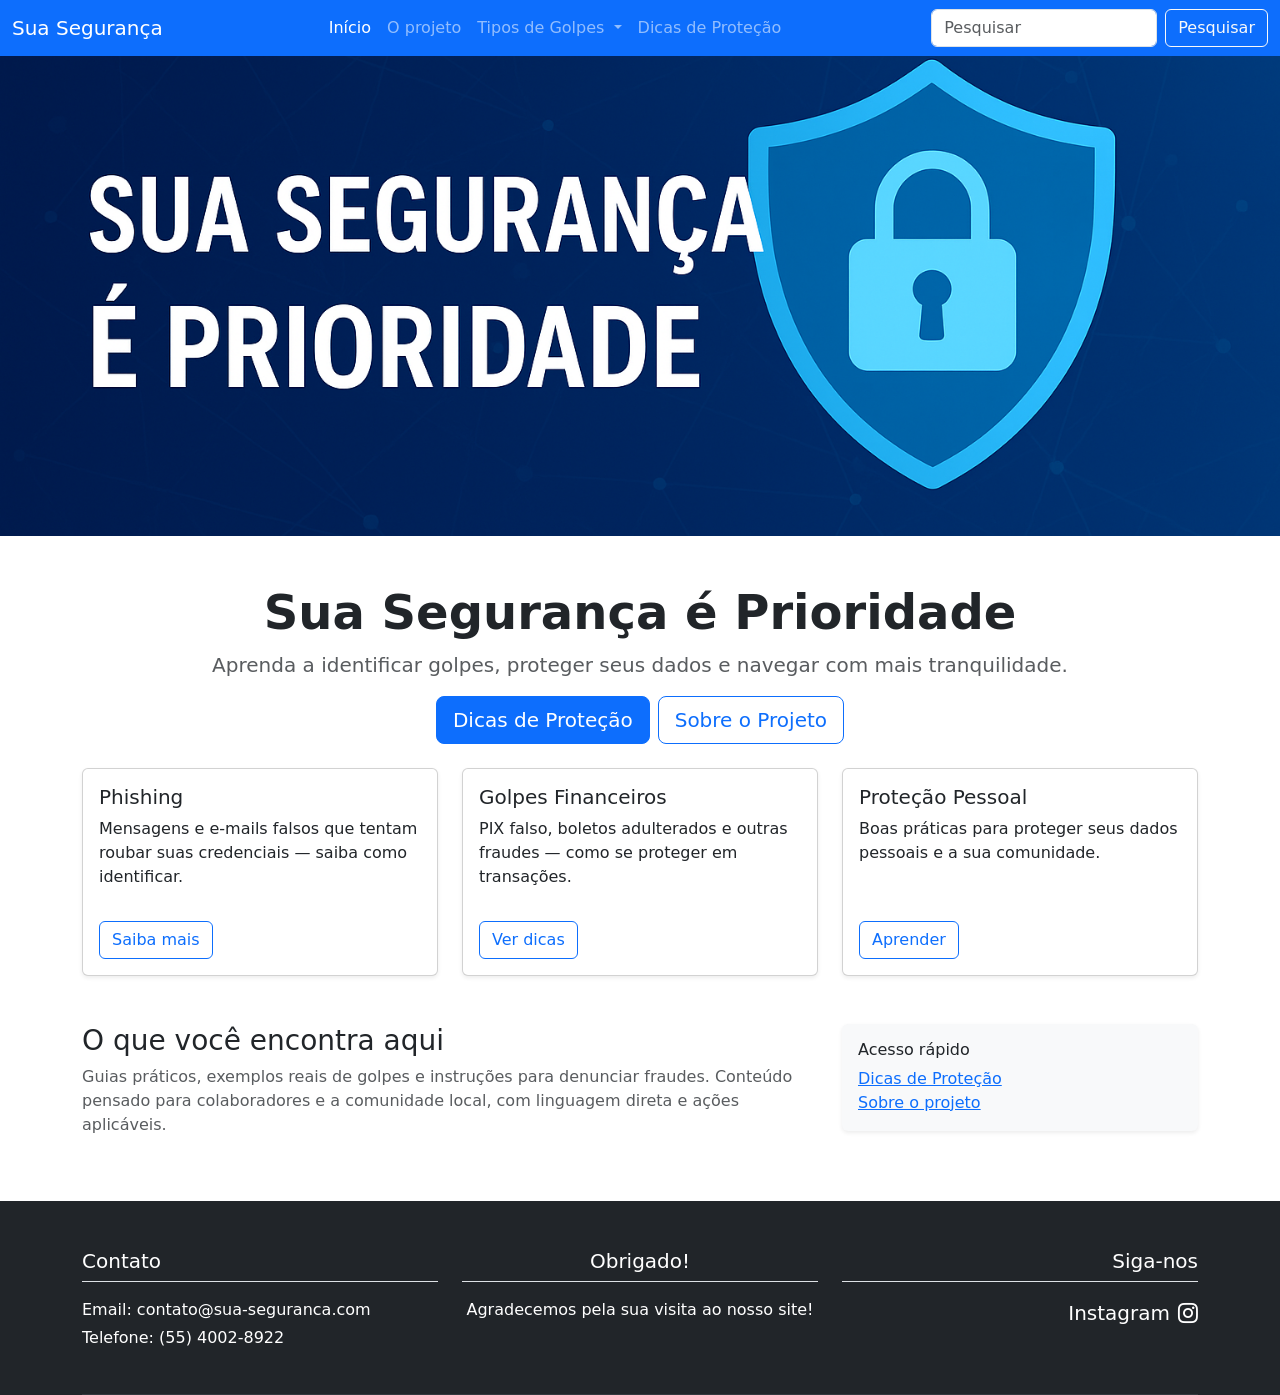
<file: index.html>
<!DOCTYPE html>
<html lang="pt-br">
<head>

    <link href="https://cdn.jsdelivr.net/npm/bootstrap@5.3.8/dist/css/bootstrap.min.css" rel="stylesheet" integrity="sha384-sRIl4kxILFvY47J16cr9ZwB07vP4J8+LH7qKQnuqkuIAvNWLzeN8tE5YBujZqJLB" crossorigin="anonymous">
    <link href="static/style.css" rel="stylesheet">
    <link rel="stylesheet" href="https://cdn.jsdelivr.net/npm/bootstrap-icons@1.11.0/font/bootstrap-icons.css">

    <meta charset="UTF-8">
    <meta name="viewport" content="width=device-width, initial-scale=1.0">
    <title>Sua Segurança</title>

</head>
<body>

<!----Abertura do Nav---->
    <nav class="navbar navbar-expand-lg navbar-dark bg-primary">
  <div class="container-fluid">
    <a class="navbar-brand" href="index.html">Sua Segurança</a>
    <button class="navbar-toggler" type="button" data-bs-toggle="collapse" data-bs-target="#navbarSupportedContent" aria-controls="navbarSupportedContent" aria-expanded="false" aria-label="Toggle navigation">
      <span class="navbar-toggler-icon"></span>
    </button>
    <div class="collapse navbar-collapse" id="navbarSupportedContent">
      <ul class="navbar-nav mx-auto mb-2 mb-lg-0">
        <li class="nav-item">
          <a class="nav-link active" aria-current="page" href="index.html">Início</a>
        </li>
        <li class="nav-item">
          <a class="nav-link" href="sobreOProjeto.html">O projeto</a>
        </li>


        <li class="nav-item dropdown">
          <a class="nav-link dropdown-toggle" href="#" role="button" data-bs-toggle="dropdown" aria-expanded="false">
            Tipos de Golpes
          </a>
          <ul class="dropdown-menu">
            <li><a class="dropdown-item" href="phishing.html">Phishing</a></li>
            <li><a class="dropdown-item" href="smishing.html">Smishing</a></li>
            <li><a class="dropdown-item" href="vishing.html">Vishing</a></li>
            <li><a class="dropdown-item" href="pharming.html">Pharming</a></li>
            <li><a class="dropdown-item" href="spearphishing.html">Spear Phishing</a></li>
            <li><a class="dropdown-item" href="whaling.html">Whaling</a></li>
          </ul>
        </li>

        <li class="nav-item">
          <a class="nav-link" href="dicas.html">Dicas de Proteção</a> 
        </li>

      </ul>
      <form class="d-flex" role="search" id="searchForm">
        <input class="form-control me-2" type="search" placeholder="Pesquisar" aria-label="Search" id="searchInput">
        <button class="btn btn-outline-light" type="submit">Pesquisar</button>
      </form>
    </div>
  </div>
</nav>

<!----Fechamento do Nav---->

<!-- Banner grande (imagem responsiva, sem overlay absoluto) -->
<div class="container-fluid p-0">
  <img src="img/bannerIndex.png" alt="Banner - Segurança Digital" class="img-fluid w-100" style="max-height:480px; object-fit:cover;">
</div>

<!-- Conteúdo principal -->
<main class="container my-5">
  <div class="text-center mb-4">
    <h1 class="display-5 fw-bold">Sua Segurança é Prioridade</h1>
    <p class="lead text-muted">Aprenda a identificar golpes, proteger seus dados e navegar com mais tranquilidade.</p>

    <div class="d-flex justify-content-center gap-2 mt-3">
      <a href="dicas.html" class="btn btn-primary btn-lg">Dicas de Proteção</a>
      <a href="sobreOProjeto.html" class="btn btn-outline-primary btn-lg">Sobre o Projeto</a>
    </div>
  </div>

  <!-- Três cards de destaque -->
  <section class="row g-4">
    <article class="col-md-4">
      <div class="card h-100 shadow-sm">
        <div class="card-body d-flex flex-column">
          <h5 class="card-title">Phishing</h5>
          <p class="card-text flex-grow-1">Mensagens e e-mails falsos que tentam roubar suas credenciais — saiba como identificar.</p>
          <a href="phishing.html" class="btn btn-outline-primary mt-3 align-self-start">Saiba mais</a>
        </div>
      </div>
    </article>

    <article class="col-md-4">
      <div class="card h-100 shadow-sm">
        <div class="card-body d-flex flex-column">
          <h5 class="card-title">Golpes Financeiros</h5>
          <p class="card-text flex-grow-1">PIX falso, boletos adulterados e outras fraudes — como se proteger em transações.</p>
          <a href="dicas.html" class="btn btn-outline-primary mt-3 align-self-start">Ver dicas</a>
        </div>
      </div>
    </article>

    <article class="col-md-4">
      <div class="card h-100 shadow-sm">
        <div class="card-body d-flex flex-column">
          <h5 class="card-title">Proteção Pessoal</h5>
          <p class="card-text flex-grow-1">Boas práticas para proteger seus dados pessoais e a sua comunidade.</p>
          <a href="dicas.html" class="btn btn-outline-primary mt-3 align-self-start">Aprender</a>
        </div>
      </div>
    </article>
  </section>

  <!-- Bloco explicativo rápido -->
  <section class="mt-5">
    <div class="row">
      <div class="col-md-8">
        <h3>O que você encontra aqui</h3>
        <p class="text-muted">Guias práticos, exemplos reais de golpes e instruções para denunciar fraudes. Conteúdo pensado para colaboradores e a comunidade local, com linguagem direta e ações aplicáveis.</p>
      </div>
      <div class="col-md-4">
        <div class="bg-light p-3 rounded shadow-sm">
          <h6 class="mb-2">Acesso rápido</h6>
          <ul class="list-unstyled mb-0">
            <li><a href="dicas.html">Dicas de Proteção</a></li>
            <li><a href="sobreOProjeto.html">Sobre o projeto</a></li>
          </ul>
        </div>
      </div>
    </div>
  </section>
</main>

<!-- Rodapé -->
<footer class="bg-dark text-white pt-5">
  <div class="container">

    <div class="row">

      <!-- Contato -->
      <div class="col-md-4 mb-4">
        <h5 class="mb-3 border-bottom pb-2">Contato</h5>
        <p class="mb-1">Email: contato@sua-seguranca.com</p>
        <p class="mb-1">Telefone: (55) 4002-8922</p>

      </div>

      <!-- Mensagem -->
      <div class="col-md-4 mb-4 text-center">
        <h5 class="mb-3 border-bottom pb-2">Obrigado!</h5>
        <p class="mb-0">Agradecemos pela sua visita ao nosso site!</p>
      </div>

      <!-- Redes sociais -->
      <div class="col-md-4 mb-4 text-md-end text-center">
        <h5 class="mb-3 border-bottom pb-2">Siga-nos</h5>
        <div class="d-flex justify-content-center justify-content-md-end">
          <a href="https://www.instagram.com/computacaouri" target="_blank" class="text-white fs-5 d-inline-flex align-items-center text-decoration-none" aria-label="Instagram">
            <span class="me-2">Instagram</span>
            <i class="bi bi-instagram"></i>
          </a>
        </div>
      </div>

    </div>

    <hr class="border-secondary">

  </div>
</footer>


<script src="https://cdn.jsdelivr.net/npm/bootstrap@5.3.8/dist/js/bootstrap.bundle.min.js" integrity="sha384-FKyoEForCGlyvwx9Hj09JcYn3nv7wiPVlz7YYwJrWVcXK/BmnVDxM+D2scQbITxI" crossorigin="anonymous"></script>
<script src="static/app.js"></script>
</body>
</html>
</file>
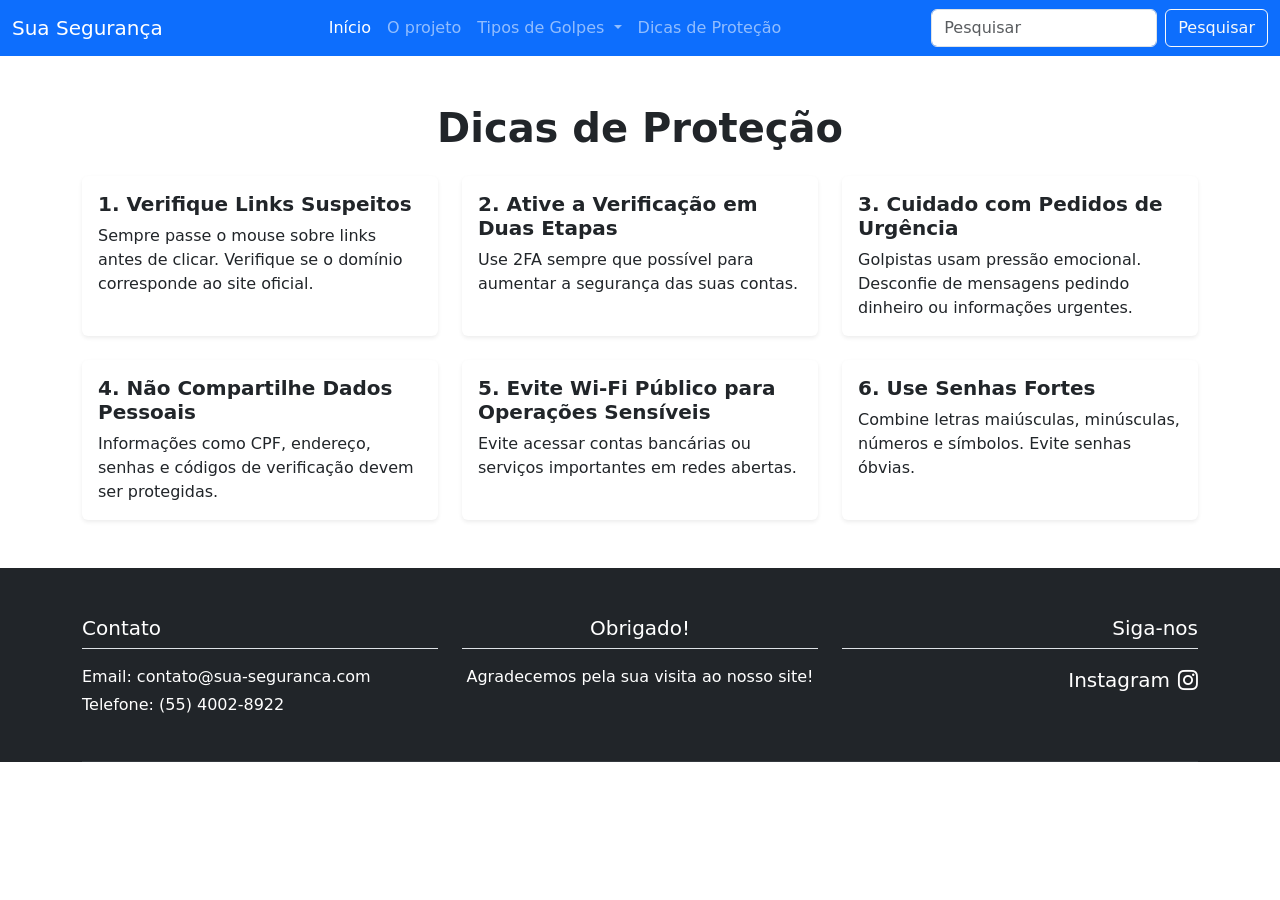
<file: dicas.html>
<!DOCTYPE html>
<html lang="pt-br">
<head>

    <link href="https://cdn.jsdelivr.net/npm/bootstrap@5.3.8/dist/css/bootstrap.min.css" rel="stylesheet" integrity="sha384-sRIl4kxILFvY47J16cr9ZwB07vP4J8+LH7qKQnuqkuIAvNWLzeN8tE5YBujZqJLB" crossorigin="anonymous">
    <link href="static/style.css" rel="stylesheet">
    <link rel="stylesheet" href="https://cdn.jsdelivr.net/npm/bootstrap-icons@1.11.0/font/bootstrap-icons.css">

    <meta charset="UTF-8">
    <meta name="viewport" content="width=device-width, initial-scale=1.0">
    <title>Dicas de Proteção</title>

</head>
<body>

<!----Abertura do Nav---->
    <nav class="navbar navbar-expand-lg navbar-dark bg-primary">
  <div class="container-fluid">
    <a class="navbar-brand" href="index.html">Sua Segurança</a>
    <button class="navbar-toggler" type="button" data-bs-toggle="collapse" data-bs-target="#navbarSupportedContent" aria-controls="navbarSupportedContent" aria-expanded="false" aria-label="Toggle navigation">
      <span class="navbar-toggler-icon"></span>
    </button>
    <div class="collapse navbar-collapse" id="navbarSupportedContent">
      <ul class="navbar-nav mx-auto mb-2 mb-lg-0">
        <li class="nav-item">
          <a class="nav-link active" aria-current="page" href="index.html">Início</a>
        </li>
        <li class="nav-item">
          <a class="nav-link" href="sobreOProjeto.html">O projeto</a>
        </li>


        <li class="nav-item dropdown">
          <a class="nav-link dropdown-toggle" href="#" role="button" data-bs-toggle="dropdown" aria-expanded="false">
            Tipos de Golpes
          </a>
          <ul class="dropdown-menu">
            <li><a class="dropdown-item" href="phishing.html">Phishing</a></li>
            <li><a class="dropdown-item" href="smishing.html">Smishing</a></li>
            <li><a class="dropdown-item" href="vishing.html">Vishing</a></li>
            <li><a class="dropdown-item" href="pharming.html">Pharming</a></li>
            <li><a class="dropdown-item" href="spearphishing.html">Spear Phishing</a></li>
            <li><a class="dropdown-item" href="whaling.html">Whaling</a></li>
          </ul>
        </li>

        <li class="nav-item">
          <a class="nav-link" href="dicas.html">Dicas de Proteção</a> 
        </li>

      </ul>
      <form class="d-flex" role="search" id="searchForm">
        <input class="form-control me-2" type="search" placeholder="Pesquisar" aria-label="Search" id="searchInput">
        <button class="btn btn-outline-light" type="submit">Pesquisar</button>
      </form>
    </div>
  </div>
</nav>

<!----Fechamento do Nav---->

<section class="container py-5">
<h1 class="mb-4 text-center fw-bold">Dicas de Proteção</h1>


<div class="row g-4">


<div class="col-md-4">
<div class="card h-100 shadow-sm border-0">
<div class="card-body">
<h5 class="card-title fw-bold">1. Verifique Links Suspeitos</h5>
<p class="card-text">Sempre passe o mouse sobre links antes de clicar. Verifique se o domínio corresponde ao site oficial.</p>
</div>
</div>
</div>


<div class="col-md-4">
<div class="card h-100 shadow-sm border-0">
<div class="card-body">
<h5 class="card-title fw-bold">2. Ative a Verificação em Duas Etapas</h5>
<p class="card-text">Use 2FA sempre que possível para aumentar a segurança das suas contas.</p>
</div>
</div>
</div>


<div class="col-md-4">
<div class="card h-100 shadow-sm border-0">
<div class="card-body">
<h5 class="card-title fw-bold">3. Cuidado com Pedidos de Urgência</h5>
<p class="card-text">Golpistas usam pressão emocional. Desconfie de mensagens pedindo dinheiro ou informações urgentes.</p>
</div>
</div>
</div>


<div class="col-md-4">
<div class="card h-100 shadow-sm border-0">
<div class="card-body">
<h5 class="card-title fw-bold">4. Não Compartilhe Dados Pessoais</h5>
<p class="card-text">Informações como CPF, endereço, senhas e códigos de verificação devem ser protegidas.</p>
</div>
</div>
</div>


<div class="col-md-4">
<div class="card h-100 shadow-sm border-0">
<div class="card-body">
<h5 class="card-title fw-bold">5. Evite Wi-Fi Público para Operações Sensíveis</h5>
<p class="card-text">Evite acessar contas bancárias ou serviços importantes em redes abertas.</p>
</div>
</div>
</div>


<div class="col-md-4">
<div class="card h-100 shadow-sm border-0">
<div class="card-body">
<h5 class="card-title fw-bold">6. Use Senhas Fortes</h5>
<p class="card-text">Combine letras maiúsculas, minúsculas, números e símbolos. Evite senhas óbvias.</p>
</div>
</div>
</div>


</div>
</section>

<!-- Rodapé -->
<footer class="bg-dark text-white pt-5">
  <div class="container">

    <div class="row">

      <!-- Contato -->
      <div class="col-md-4 mb-4">
        <h5 class="mb-3 border-bottom pb-2">Contato</h5>
        <p class="mb-1">Email: contato@sua-seguranca.com</p>
        <p class="mb-1">Telefone: (55) 4002-8922</p>

      </div>

      <!-- Mensagem -->
      <div class="col-md-4 mb-4 text-center">
        <h5 class="mb-3 border-bottom pb-2">Obrigado!</h5>
        <p class="mb-0">Agradecemos pela sua visita ao nosso site!</p>
      </div>

      <!-- Redes sociais -->
      <div class="col-md-4 mb-4 text-md-end text-center">
        <h5 class="mb-3 border-bottom pb-2">Siga-nos</h5>
        <div class="d-flex justify-content-center justify-content-md-end">
          <a href="https://www.instagram.com/computacaouri" target="_blank" class="text-white fs-5 d-inline-flex align-items-center text-decoration-none" aria-label="Instagram">
            <span class="me-2">Instagram</span>
            <i class="bi bi-instagram"></i>
          </a>
        </div>
      </div>

    </div>

    <hr class="border-secondary">

  </div>
</footer>


<script src="https://cdn.jsdelivr.net/npm/bootstrap@5.3.8/dist/js/bootstrap.bundle.min.js" integrity="sha384-FKyoEForCGlyvwx9Hj09JcYn3nv7wiPVlz7YYwJrWVcXK/BmnVDxM+D2scQbITxI" crossorigin="anonymous"></script>
<script src="static/app.js"></script>
</body>
</html>
</file>
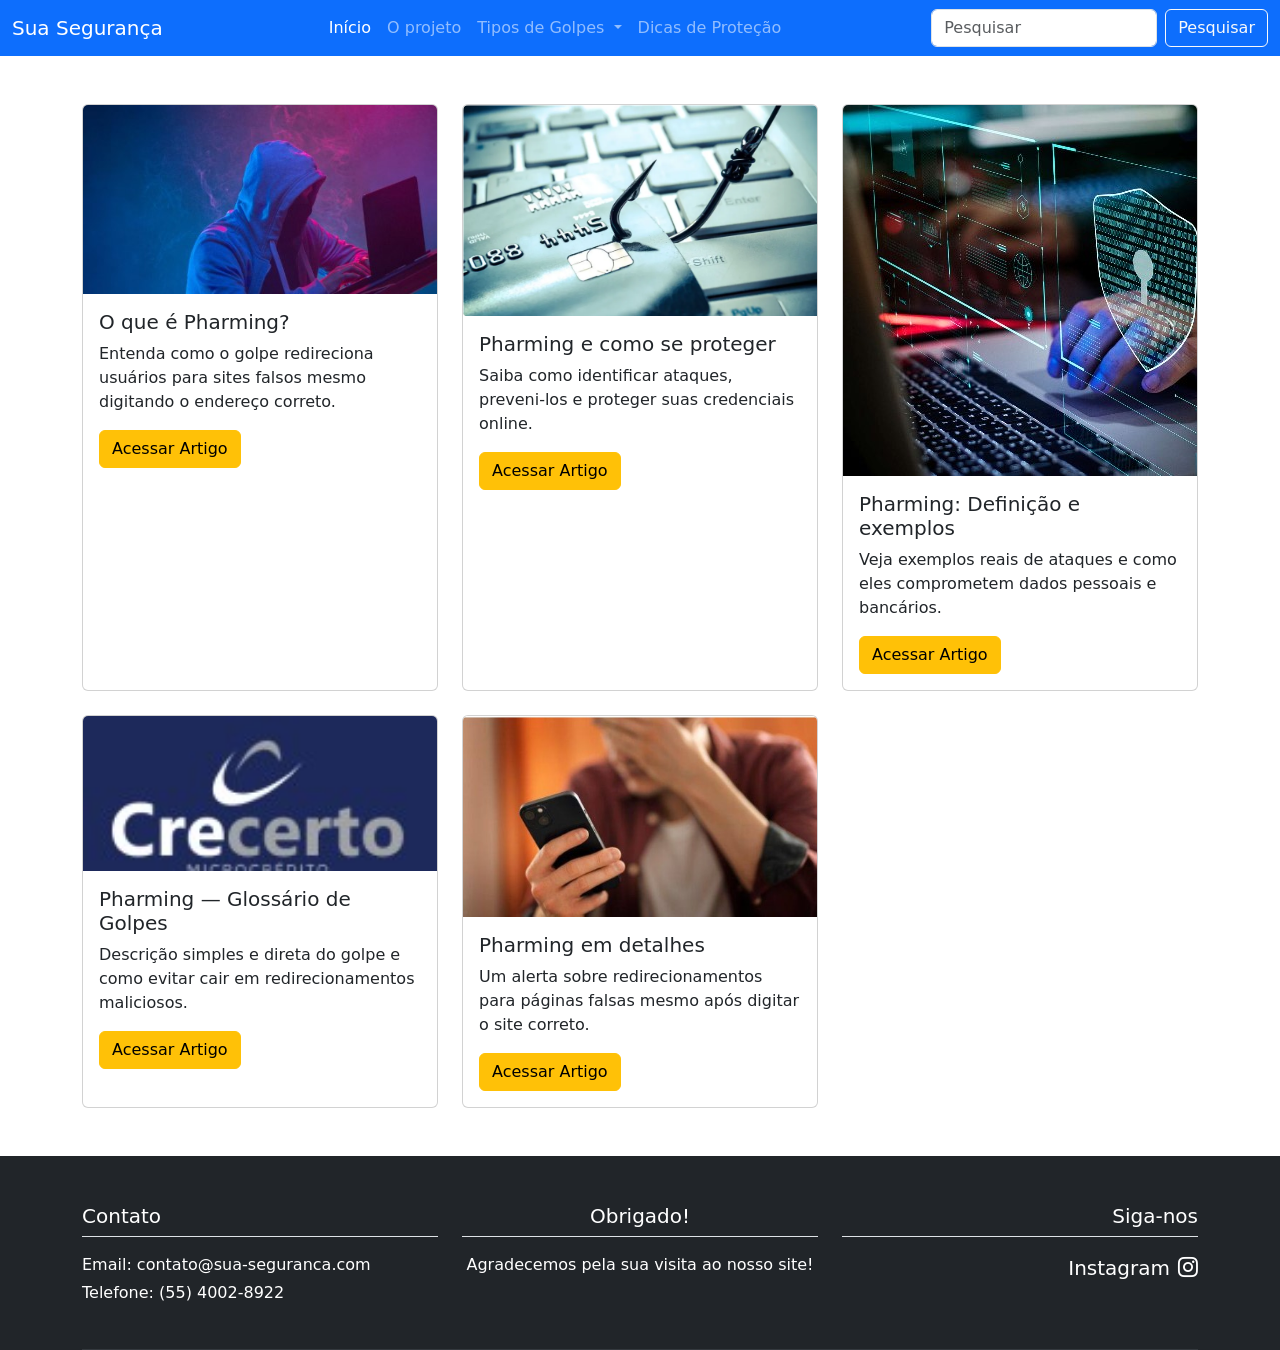
<file: pharming.html>
<!DOCTYPE html>
<html lang="pt-br">
<head>

    <link href="https://cdn.jsdelivr.net/npm/bootstrap@5.3.8/dist/css/bootstrap.min.css" rel="stylesheet" integrity="sha384-sRIl4kxILFvY47J16cr9ZwB07vP4J8+LH7qKQnuqkuIAvNWLzeN8tE5YBujZqJLB" crossorigin="anonymous">
    <link href="static/style.css" rel="stylesheet">
    <link rel="stylesheet" href="https://cdn.jsdelivr.net/npm/bootstrap-icons@1.11.0/font/bootstrap-icons.css">

    <meta charset="UTF-8">
    <meta name="viewport" content="width=device-width, initial-scale=1.0">
    <title>Sua Segurança</title>

</head>
<body>

<!----Abertura do Nav---->
     <nav class="navbar navbar-expand-lg navbar-dark bg-primary">
  <div class="container-fluid">
    <a class="navbar-brand" href="index.html">Sua Segurança</a>
    <button class="navbar-toggler" type="button" data-bs-toggle="collapse" data-bs-target="#navbarSupportedContent" aria-controls="navbarSupportedContent" aria-expanded="false" aria-label="Toggle navigation">
      <span class="navbar-toggler-icon"></span>
    </button>
    <div class="collapse navbar-collapse" id="navbarSupportedContent">
      <ul class="navbar-nav mx-auto mb-2 mb-lg-0">
        <li class="nav-item">
          <a class="nav-link active" aria-current="page" href="index.html">Início</a>
        </li>
        <li class="nav-item">
          <a class="nav-link" href="sobreOProjeto.html">O projeto</a>
        </li>

        <li class="nav-item dropdown">
          <a class="nav-link dropdown-toggle" href="#" role="button" data-bs-toggle="dropdown" aria-expanded="false">
            Tipos de Golpes
          </a>
          <ul class="dropdown-menu">
            <li><a class="dropdown-item" href="phishing.html">Phishing</a></li>
            <li><a class="dropdown-item" href="smishing.html">Smishing</a></li>
            <li><a class="dropdown-item" href="vishing.html">Vishing</a></li>
            <li><a class="dropdown-item" href="pharming.html">Pharming</a></li>
            <li><a class="dropdown-item" href="spearphishing.html">Spear Phishing</a></li>
            <li><a class="dropdown-item" href="whaling.html">Whaling</a></li>
          </ul>
        </li>

        <li class="nav-item">
          <a class="nav-link" href="dicas.html">Dicas de Proteção</a> 
        </li>

      </ul>
      <form class="d-flex" role="search" id="searchForm">
        <input class="form-control me-2" type="search" placeholder="Pesquisar" aria-label="Search" id="searchInput">
        <button class="btn btn-outline-light" type="submit">Pesquisar</button>
      </form>
    </div>
  </div>
</nav>

<!----Fechamento do Nav---->




<!---Abertura do container de cards--->
<div class="container my-5">
  <div class="row row-cols-1 row-cols-md-3 g-4">
    
<!--Card 1-->
<div class="col">
  <div class="card h-100">
    <img src="img/imgPharming1.jpg" class="card-img-top" alt="">
    <div class="card-body">
      <h5 class="card-title">O que é Pharming?</h5>
      <p class="card-text">Entenda como o golpe redireciona usuários para sites falsos mesmo digitando o endereço correto.</p>
      <a href="https://canaltech.com.br/seguranca/o-que-e-pharming-195474/" target="_blank" class="btn btn-warning">Acessar Artigo</a>
    </div>
  </div>
</div>

<!--Card 2-->
<div class="col">
  <div class="card h-100">
    <img src="img/imgPhising3.png" class="card-img-top" alt="">
    <div class="card-body">
      <h5 class="card-title">Pharming e como se proteger</h5>
      <p class="card-text">Saiba como identificar ataques, preveni-los e proteger suas credenciais online.</p>
      <a href="https://www.kaspersky.com.br/internet-security-center/definitions/pharming" target="_blank" class="btn btn-warning">Acessar Artigo</a>
    </div>
  </div>
</div>

<!--Card 4-->
<div class="col">
  <div class="card h-100">
    <img src="img/imgPharming4.jpg" class="card-img-top" alt="">
    <div class="card-body">
      <h5 class="card-title">Pharming: Definição e exemplos</h5>
      <p class="card-text">Veja exemplos reais de ataques e como eles comprometem dados pessoais e bancários.</p>
      <a href="https://www.pandasecurity.com/en/mediacenter/what-is-pharming/" target="_blank" class="btn btn-warning">Acessar Artigo</a>
    </div>
  </div>
</div>

<!--Card 5-->
<div class="col">
  <div class="card h-100">
    <img src="img/imgPharming5.jpg" class="card-img-top" alt="">
    <div class="card-body">
      <h5 class="card-title">Pharming — Glossário de Golpes</h5>
      <p class="card-text">Descrição simples e direta do golpe e como evitar cair em redirecionamentos maliciosos.</p>
      <a href="https://crecerto.org.br/glossario/pharming-o-que-e-e-como-se-proteger/" target="_blank" class="btn btn-warning">Acessar Artigo</a>
    </div>
  </div>
</div>

<!--Card 6-->
<div class="col">
  <div class="card h-100">
    <img src="img/imgPharming6.jpg" class="card-img-top" alt="">
    <div class="card-body">
      <h5 class="card-title">Pharming em detalhes</h5>
      <p class="card-text">Um alerta sobre redirecionamentos para páginas falsas mesmo após digitar o site correto.</p>
      <a href="https://www.infoverus.com.br/policia/pharming-redireciona-usuarios-a-sites-falsos-mesmo-digitando-endereco-correto/12455" target="_blank" class="btn btn-warning">Acessar Artigo</a>
    </div>
  </div>
</div>
 

    
    
  </div>
</div>

<!---Fechamento do container de cards--->


<!-- Rodapé -->
<footer class="bg-dark text-white pt-5">
  <div class="container">

    <div class="row">

      <!-- Contato -->
      <div class="col-md-4 mb-4">
        <h5 class="mb-3 border-bottom pb-2">Contato</h5>
        <p class="mb-1">Email: contato@sua-seguranca.com</p>
        <p class="mb-1">Telefone: (55) 4002-8922</p>

      </div>

      <!-- Mensagem -->
      <div class="col-md-4 mb-4 text-center">
        <h5 class="mb-3 border-bottom pb-2">Obrigado!</h5>
        <p class="mb-0">Agradecemos pela sua visita ao nosso site!</p>
      </div>

      <!-- Redes sociais -->
      <div class="col-md-4 mb-4 text-md-end text-center">
        <h5 class="mb-3 border-bottom pb-2">Siga-nos</h5>
        <div class="d-flex justify-content-center justify-content-md-end">
          <a href="https://www.instagram.com/computacaouri" target="_blank" class="text-white fs-5 d-inline-flex align-items-center text-decoration-none" aria-label="Instagram">
            <span class="me-2">Instagram</span>
            <i class="bi bi-instagram"></i>
          </a>
        </div>
      </div>

    </div>

    <hr class="border-secondary">

  </div>
</footer>


<script src="https://cdn.jsdelivr.net/npm/bootstrap@5.3.8/dist/js/bootstrap.bundle.min.js" integrity="sha384-FKyoEForCGlyvwx9Hj09JcYn3nv7wiPVlz7YYwJrWVcXK/BmnVDxM+D2scQbITxI" crossorigin="anonymous"></script>
<script src="static/app.js"></script>
</body>
</html>
</file>
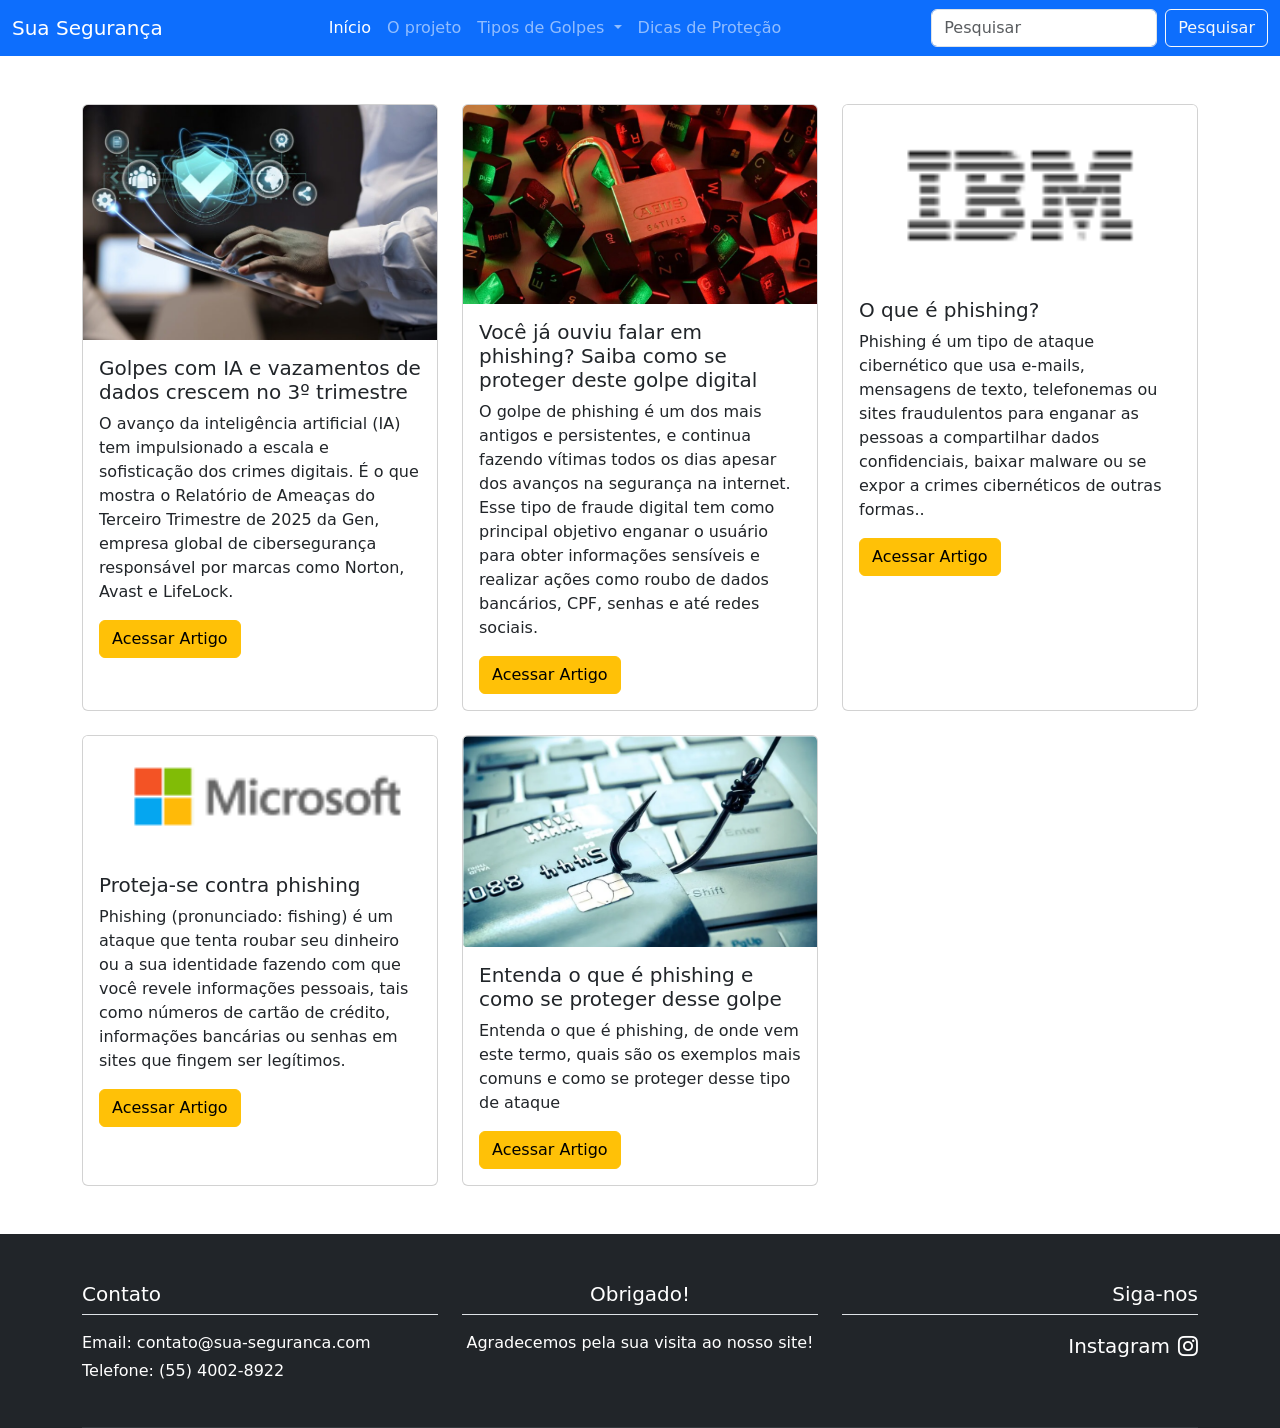
<file: phishing.html>
<!DOCTYPE html>
<html lang="pt-br">
<head>

    <link href="https://cdn.jsdelivr.net/npm/bootstrap@5.3.8/dist/css/bootstrap.min.css" rel="stylesheet" integrity="sha384-sRIl4kxILFvY47J16cr9ZwB07vP4J8+LH7qKQnuqkuIAvNWLzeN8tE5YBujZqJLB" crossorigin="anonymous">
    <link href="static/style.css" rel="stylesheet">
    <link rel="stylesheet" href="https://cdn.jsdelivr.net/npm/bootstrap-icons@1.11.0/font/bootstrap-icons.css">

    <meta charset="UTF-8">
    <meta name="viewport" content="width=device-width, initial-scale=1.0">
    <title>Sua Segurança</title>

</head>
<body>

<!----Abertura do Nav---->
      <nav class="navbar navbar-expand-lg navbar-dark bg-primary">
  <div class="container-fluid">
    <a class="navbar-brand" href="index.html">Sua Segurança</a>
    <button class="navbar-toggler" type="button" data-bs-toggle="collapse" data-bs-target="#navbarSupportedContent" aria-controls="navbarSupportedContent" aria-expanded="false" aria-label="Toggle navigation">
      <span class="navbar-toggler-icon"></span>
    </button>
    <div class="collapse navbar-collapse" id="navbarSupportedContent">
      <ul class="navbar-nav mx-auto mb-2 mb-lg-0">
        <li class="nav-item">
          <a class="nav-link active" aria-current="page" href="index.html">Início</a>
        </li>
        <li class="nav-item">
          <a class="nav-link" href="sobreOProjeto.html">O projeto</a>
        </li>
        
        <li class="nav-item dropdown">
          <a class="nav-link dropdown-toggle" href="#" role="button" data-bs-toggle="dropdown" aria-expanded="false">
            Tipos de Golpes
          </a>
          <ul class="dropdown-menu">
            <li><a class="dropdown-item" href="phishing.html">Phishing</a></li>
            <li><a class="dropdown-item" href="smishing.html">Smishing</a></li>
            <li><a class="dropdown-item" href="vishing.html">Vishing</a></li>
            <li><a class="dropdown-item" href="pharming.html">Pharming</a></li>
            <li><a class="dropdown-item" href="spearphishing.html">Spear Phishing</a></li>
            <li><a class="dropdown-item" href="whaling.html">Whaling</a></li>
          </ul>
        </li>

        <li class="nav-item">
          <a class="nav-link" href="dicas.html">Dicas de Proteção</a> 
        </li>

      </ul>
      <form class="d-flex" role="search" id="searchForm">
        <input class="form-control me-2" type="search" placeholder="Pesquisar" aria-label="Search" id="searchInput">
        <button class="btn btn-outline-light" type="submit">Pesquisar</button>
      </form>
    </div>
  </div>
</nav>

<!----Fechamento do Nav---->




<!---Abertura do container de cards--->
<div class="container my-5">
  <div class="row row-cols-1 row-cols-md-3 g-4">
    
    <!--Card-->
    <div class="col">
      <div class="card h-100">
        <img src="img/imgPhising1.jpg" class="card-img-top" alt="">
        <div class="card-body">
          <h5 class="card-title">Golpes com IA e vazamentos de dados crescem no 3º trimestre</h5>
          <p class="card-text">O avanço da inteligência artificial (IA) tem impulsionado a escala e sofisticação dos crimes digitais. É o que mostra o Relatório de Ameaças do Terceiro Trimestre de 2025 da Gen, empresa global de cibersegurança responsável por marcas como Norton, Avast e LifeLock.</p>
          <a href="https://www.ecommercebrasil.com.br/noticias/golpes-com-ia-e-vazamentos-de-dados-crescem-no-3o-tri " target="_blank" class="btn btn-warning">Acessar Artigo</a>
        </div>
      </div>
    </div>
    <!--Fechamento Card-->

    <!--Card-->
    <div class="col">
      <div class="card h-100">
        <img src="img/imgPhising2.jpg" class="card-img-top" alt="">
        <div class="card-body">
          <h5 class="card-title">Você já ouviu falar em phishing? Saiba como se proteger deste golpe digital</h5>
          <p class="card-text">O golpe de phishing é um dos mais antigos e persistentes, e continua fazendo vítimas todos os dias apesar dos avanços na segurança na internet. Esse tipo de fraude digital tem como principal objetivo enganar o usuário para obter informações sensíveis e realizar ações como roubo de dados bancários, CPF, senhas e até redes sociais.</p>
          <a href="https://www.gazetadopovo.com.br/economia/voce-ja-ouviu-falar-em-phishing-saiba-como-se-proteger-deste-golpe-digital" target="_blank" class="btn btn-warning">Acessar Artigo</a>
        </div>
      </div>
    </div>
    <!--Fechamento Card-->

    <!--Card-->
    <div class="col">
      <div class="card h-100">
        <img src="img/imgPhising4.png" class="card-img-top" alt="">
        <div class="card-body">
          <h5 class="card-title">O que é phishing?</h5>
          <p class="card-text">Phishing é um tipo de ataque cibernético que usa e-mails, mensagens de texto, telefonemas ou sites fraudulentos para enganar as pessoas a compartilhar dados confidenciais, baixar malware ou se expor a crimes cibernéticos de outras formas..</p>
          <a href="https://www.ibm.com/br-pt/think/topics/phishing " target="_blank" class="btn btn-warning">Acessar Artigo</a>
        </div>
      </div>
    </div>
    <!--Fechamento Card-->

    <!--Card-->
    <div class="col">
      <div class="card h-100">
        <img src="img/imgPhising5.png" class="card-img-top" alt="">
        <div class="card-body">
          <h5 class="card-title">Proteja-se contra phishing</h5>
          <p class="card-text">Phishing (pronunciado: fishing) é um ataque que tenta roubar seu dinheiro ou a sua identidade fazendo com que você revele informações pessoais, tais como números de cartão de crédito, informações bancárias ou senhas em sites que fingem ser legítimos. </p>
          <a href="https://support.microsoft.com/pt-br/windows/proteja-se-contra-phishing-0c7ea947-ba98-3bd9-7184-430e1f860a44 " target="_blank" class="btn btn-warning">Acessar Artigo</a>
        </div>
      </div>
    </div>
    <!--Fechamento Card-->

    <!--Card-->
    <div class="col">
      <div class="card h-100">
        <img src="img/imgPhising3.png" class="card-img-top" alt="">
        <div class="card-body">
          <h5 class="card-title">Entenda o que é phishing e como se proteger desse golpe</h5>
          <p class="card-text">Entenda o que é phishing, de onde vem este termo, quais são os exemplos mais comuns e como se proteger desse tipo de ataque</p>
          <a href="https://www.cnnbrasil.com.br/tecnologia/phishing/ " target="_blank" class="btn btn-warning">Acessar Artigo</a>
        </div>
      </div>
    </div>
    <!--Fechamento Card-->

    
    
  </div>
</div>

<!---Fechamento do container de cards--->


<!-- Rodapé -->
<footer class="bg-dark text-white pt-5">
  <div class="container">

    <div class="row">

      <!-- Contato -->
      <div class="col-md-4 mb-4">
        <h5 class="mb-3 border-bottom pb-2">Contato</h5>
        <p class="mb-1">Email: contato@sua-seguranca.com</p>
        <p class="mb-1">Telefone: (55) 4002-8922</p>

      </div>

      <!-- Mensagem -->
      <div class="col-md-4 mb-4 text-center">
        <h5 class="mb-3 border-bottom pb-2">Obrigado!</h5>
        <p class="mb-0">Agradecemos pela sua visita ao nosso site!</p>
      </div>

      <!-- Redes sociais -->
      <div class="col-md-4 mb-4 text-md-end text-center">
        <h5 class="mb-3 border-bottom pb-2">Siga-nos</h5>
        <div class="d-flex justify-content-center justify-content-md-end">
          <a href="https://www.instagram.com/computacaouri" target="_blank" class="text-white fs-5 d-inline-flex align-items-center text-decoration-none" aria-label="Instagram">
            <span class="me-2">Instagram</span>
            <i class="bi bi-instagram"></i>
          </a>
        </div>
      </div>

    </div>

    <hr class="border-secondary">

  </div>
</footer>


<script src="https://cdn.jsdelivr.net/npm/bootstrap@5.3.8/dist/js/bootstrap.bundle.min.js" integrity="sha384-FKyoEForCGlyvwx9Hj09JcYn3nv7wiPVlz7YYwJrWVcXK/BmnVDxM+D2scQbITxI" crossorigin="anonymous"></script>
<script src="static/app.js"></script>
</body>
</html>
</file>
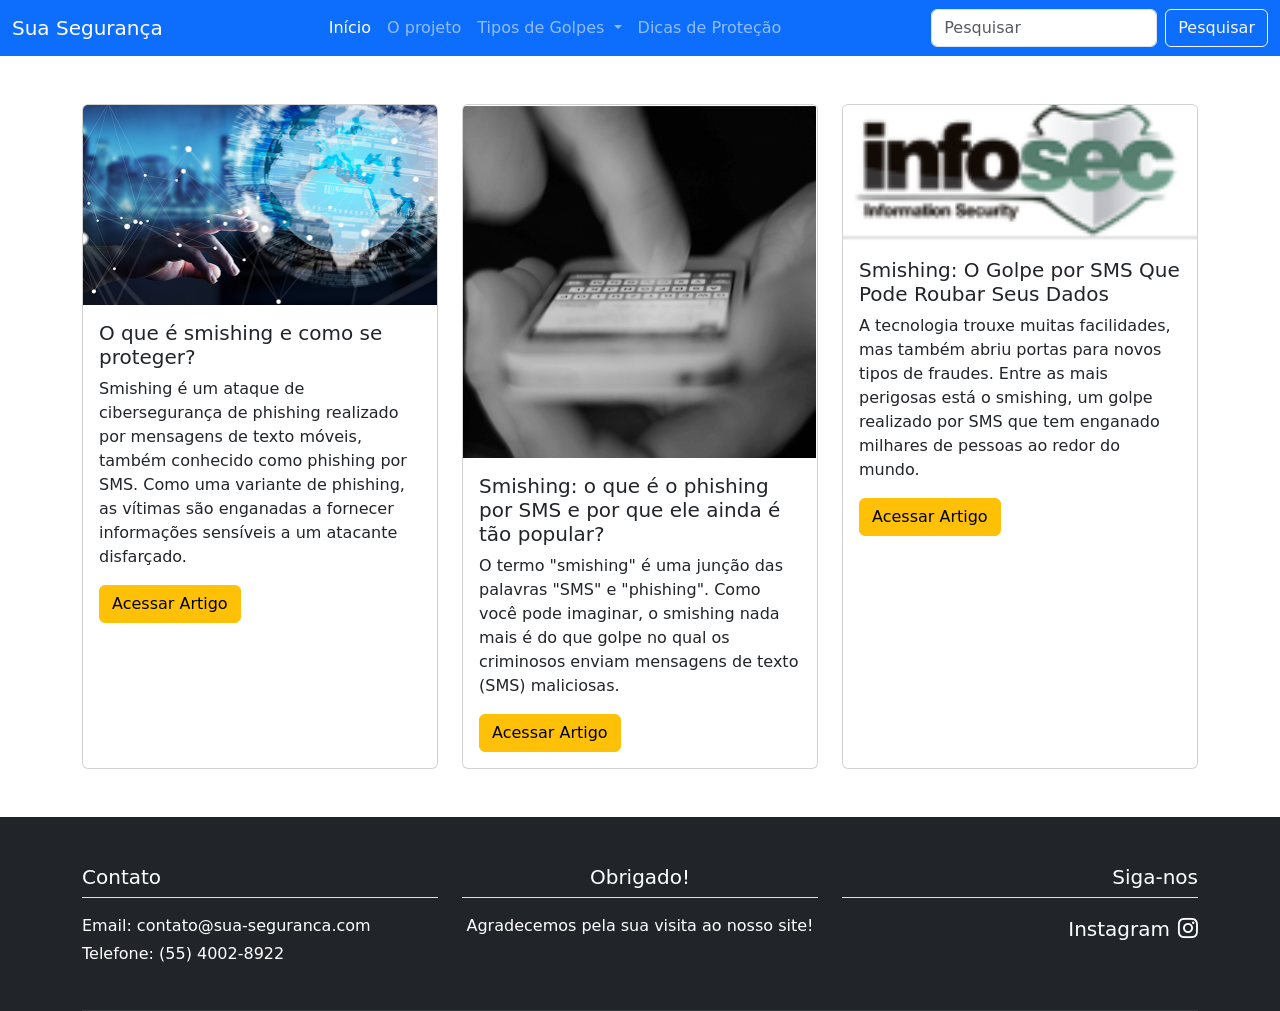
<file: smishing.html>
<!DOCTYPE html>
<html lang="pt-br">
<head>

    <link href="https://cdn.jsdelivr.net/npm/bootstrap@5.3.8/dist/css/bootstrap.min.css" rel="stylesheet" integrity="sha384-sRIl4kxILFvY47J16cr9ZwB07vP4J8+LH7qKQnuqkuIAvNWLzeN8tE5YBujZqJLB" crossorigin="anonymous">
    <link href="static/style.css" rel="stylesheet">
    <link rel="stylesheet" href="https://cdn.jsdelivr.net/npm/bootstrap-icons@1.11.0/font/bootstrap-icons.css">

    <meta charset="UTF-8">
    <meta name="viewport" content="width=device-width, initial-scale=1.0">
    <title>Sua Segurança</title>

</head>
<body>

<!----Abertura do Nav---->
     <nav class="navbar navbar-expand-lg navbar-dark bg-primary">
  <div class="container-fluid">
    <a class="navbar-brand" href="index.html">Sua Segurança</a>
    <button class="navbar-toggler" type="button" data-bs-toggle="collapse" data-bs-target="#navbarSupportedContent" aria-controls="navbarSupportedContent" aria-expanded="false" aria-label="Toggle navigation">
      <span class="navbar-toggler-icon"></span>
    </button>
    <div class="collapse navbar-collapse" id="navbarSupportedContent">
      <ul class="navbar-nav mx-auto mb-2 mb-lg-0">
        <li class="nav-item">
          <a class="nav-link active" aria-current="page" href="index.html">Início</a>
        </li>
        <li class="nav-item">
          <a class="nav-link" href="sobreOProjeto.html">O projeto</a>
        </li>


        <li class="nav-item dropdown">
          <a class="nav-link dropdown-toggle" href="#" role="button" data-bs-toggle="dropdown" aria-expanded="false">
            Tipos de Golpes
          </a>
          <ul class="dropdown-menu">
            <li><a class="dropdown-item" href="phishing.html">Phishing</a></li>
            <li><a class="dropdown-item" href="smishing.html">Smishing</a></li>
            <li><a class="dropdown-item" href="vishing.html">Vishing</a></li>
            <li><a class="dropdown-item" href="pharming.html">Pharming</a></li>
            <li><a class="dropdown-item" href="spearphishing.html">Spear Phishing</a></li>
            <li><a class="dropdown-item" href="whaling.html">Whaling</a></li>
          </ul>
        </li>

        <li class="nav-item">
          <a class="nav-link" href="dicas.html">Dicas de Proteção</a> 
        </li>

      </ul>
      <form class="d-flex" role="search" id="searchForm">
        <input class="form-control me-2" type="search" placeholder="Pesquisar" aria-label="Search" id="searchInput">
        <button class="btn btn-outline-light" type="submit">Pesquisar</button>
      </form>
    </div>
  </div>
</nav>

<!----Fechamento do Nav---->




<!---Abertura do container de cards--->
<div class="container my-5">
  <div class="row row-cols-1 row-cols-md-3 g-4">    
 
        <!--Card-->
    <div class="col">
      <div class="card h-100">
        <img src="img/imsSmishing1.png" class="card-img-top" alt="">
        <div class="card-body">
          <h5 class="card-title">O que é smishing e como se proteger?</h5>
          <p class="card-text">Smishing é um ataque de cibersegurança de phishing realizado por mensagens de texto móveis, também conhecido como phishing por SMS. Como uma variante de phishing, as vítimas são enganadas a fornecer informações sensíveis a um atacante disfarçado.</p>
          <a href="https://www.kaspersky.com.br/resource-center/threats/what-is-smishing-and-how-to-defend-against-it" target="_blank" class="btn btn-warning">Acessar Artigo</a>
        </div>
      </div>
    </div>
    <!--Fechamento Card-->

            <!--Card-->
    <div class="col">
      <div class="card h-100">
        <img src="img/imgSmishing2.png" class="card-img-top" alt="">
        <div class="card-body">
          <h5 class="card-title">Smishing: o que é o phishing por SMS e por que ele ainda é tão popular?</h5>
          <p class="card-text">O termo "smishing" é uma junção das palavras "SMS" e "phishing". Como você pode imaginar, o smishing nada mais é do que golpe no qual os criminosos enviam mensagens de texto (SMS) maliciosas.</p>
          <a href="https://www.perallis.com/news/smishing-o-que-e-o-phishing-por-sms-e-por-que-ele-ainda-e-tao-popular" target="_blank" class="btn btn-warning">Acessar Artigo</a>
        </div>
      </div>
    </div>
    <!--Fechamento Card-->

            <!--Card-->
    <div class="col">
      <div class="card h-100">
        <img src="img/imgSmishing3.png" class="card-img-top" alt="">
        <div class="card-body">
          <h5 class="card-title">Smishing: O Golpe por SMS Que Pode Roubar Seus Dados</h5>
          <p class="card-text">A tecnologia trouxe muitas facilidades, mas também abriu portas para novos tipos de fraudes. Entre as mais perigosas está o smishing, um golpe realizado por SMS que tem enganado milhares de pessoas ao redor do mundo.</p>
          <a href="https://www.infosec.com.br/smishing/" target="_blank" class="btn btn-warning">Acessar Artigo</a>
        </div>
      </div>
    </div>
    <!--Fechamento Card-->
    
  </div>
</div>

<!---Fechamento do container de cards--->


<!-- Rodapé -->
<footer class="bg-dark text-white pt-5">
  <div class="container">

    <div class="row">

      <!-- Contato -->
      <div class="col-md-4 mb-4">
        <h5 class="mb-3 border-bottom pb-2">Contato</h5>
        <p class="mb-1">Email: contato@sua-seguranca.com</p>
        <p class="mb-1">Telefone: (55) 4002-8922</p>

      </div>

      <!-- Mensagem -->
      <div class="col-md-4 mb-4 text-center">
        <h5 class="mb-3 border-bottom pb-2">Obrigado!</h5>
        <p class="mb-0">Agradecemos pela sua visita ao nosso site!</p>
      </div>

      <!-- Redes sociais -->
      <div class="col-md-4 mb-4 text-md-end text-center">
        <h5 class="mb-3 border-bottom pb-2">Siga-nos</h5>
        <div class="d-flex justify-content-center justify-content-md-end">
          <a href="https://www.instagram.com/computacaouri" target="_blank" class="text-white fs-5 d-inline-flex align-items-center text-decoration-none" aria-label="Instagram">
            <span class="me-2">Instagram</span>
            <i class="bi bi-instagram"></i>
          </a>
        </div>
      </div>

    </div>

    <hr class="border-secondary">

  </div>
</footer>


<script src="https://cdn.jsdelivr.net/npm/bootstrap@5.3.8/dist/js/bootstrap.bundle.min.js" integrity="sha384-FKyoEForCGlyvwx9Hj09JcYn3nv7wiPVlz7YYwJrWVcXK/BmnVDxM+D2scQbITxI" crossorigin="anonymous"></script>
<script src="static/app.js"></script>
</body>
</html>
</file>
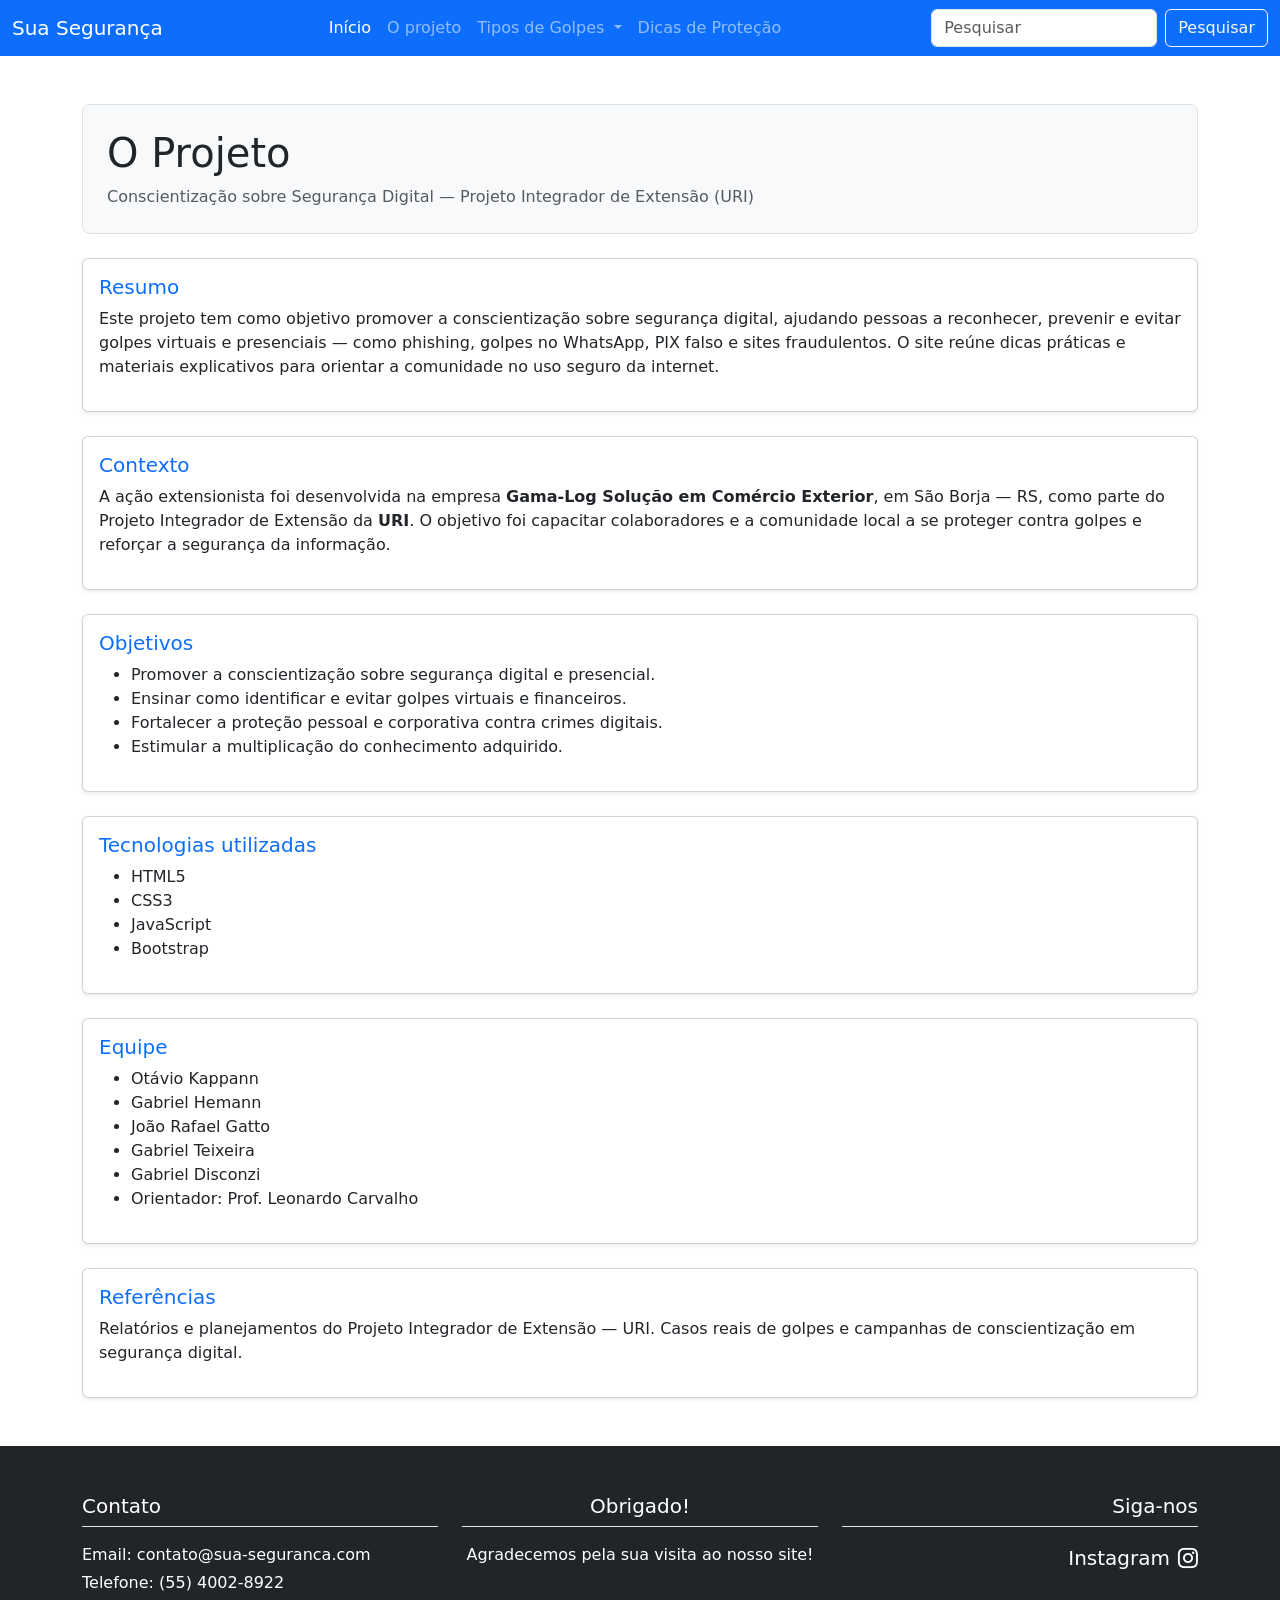
<file: sobreOProjeto.html>
<!DOCTYPE html>
<html lang="pt-br">
<head>

    <link href="https://cdn.jsdelivr.net/npm/bootstrap@5.3.8/dist/css/bootstrap.min.css" rel="stylesheet" integrity="sha384-sRIl4kxILFvY47J16cr9ZwB07vP4J8+LH7qKQnuqkuIAvNWLzeN8tE5YBujZqJLB" crossorigin="anonymous">
    <link href="static/style.css" rel="stylesheet">
    <link rel="stylesheet" href="https://cdn.jsdelivr.net/npm/bootstrap-icons@1.11.0/font/bootstrap-icons.css">

    <meta charset="UTF-8">
    <meta name="viewport" content="width=device-width, initial-scale=1.0">
    <title>Sobre o Projeto</title>

</head>
<body>

<!----Abertura do Nav---->
    <nav class="navbar navbar-expand-lg navbar-dark bg-primary">
  <div class="container-fluid">
    <a class="navbar-brand" href="index.html">Sua Segurança</a>
    <button class="navbar-toggler" type="button" data-bs-toggle="collapse" data-bs-target="#navbarSupportedContent" aria-controls="navbarSupportedContent" aria-expanded="false" aria-label="Toggle navigation">
      <span class="navbar-toggler-icon"></span>
    </button>
    <div class="collapse navbar-collapse" id="navbarSupportedContent">
      <ul class="navbar-nav mx-auto mb-2 mb-lg-0">
        <li class="nav-item">
          <a class="nav-link active" aria-current="page" href="index.html">Início</a>
        </li>
        <li class="nav-item">
          <a class="nav-link" href="sobreOProjeto.html">O projeto</a>
        </li>

        <li class="nav-item dropdown">
          <a class="nav-link dropdown-toggle" href="#" role="button" data-bs-toggle="dropdown" aria-expanded="false">
            Tipos de Golpes
          </a>
          <ul class="dropdown-menu">
            <li><a class="dropdown-item" href="phishing.html">Phishing</a></li>
            <li><a class="dropdown-item" href="smishing.html">Smishing</a></li>
            <li><a class="dropdown-item" href="vishing.html">Vishing</a></li>
            <li><a class="dropdown-item" href="pharming.html">Pharming</a></li>
            <li><a class="dropdown-item" href="spearphishing.html">Spear Phishing</a></li>
            <li><a class="dropdown-item" href="whaling.html">Whaling</a></li>
          </ul>
        </li>

        <li class="nav-item">
          <a class="nav-link" href="dicas.html">Dicas de Proteção</a> 
        </li>

      </ul>
      <form class="d-flex" role="search" id="searchForm">
        <input class="form-control me-2" type="search" placeholder="Pesquisar" aria-label="Search" id="searchInput">
        <button class="btn btn-outline-light" type="submit">Pesquisar</button>
      </form>
    </div>
  </div>
</nav>

<!----Fechamento do Nav---->

<div class="container my-5">


<div class="p-4 mb-4 bg-light border rounded-3">
<h1 class="mb-2">O Projeto</h1>
<p class="text-muted mb-0">Conscientização sobre Segurança Digital — Projeto Integrador de Extensão (URI)</p>
</div>


<div class="card shadow-sm mb-4">
<div class="card-body">
<h2 class="h5 text-primary">Resumo</h2>
<p>Este projeto tem como objetivo promover a conscientização sobre segurança digital, ajudando pessoas a reconhecer, prevenir e evitar golpes virtuais e presenciais — como phishing, golpes no WhatsApp, PIX falso e sites fraudulentos. O site reúne dicas práticas e materiais explicativos para orientar a comunidade no uso seguro da internet.</p>
</div>
</div>


<div class="card shadow-sm mb-4">
<div class="card-body">
<h2 class="h5 text-primary">Contexto</h2>
<p>A ação extensionista foi desenvolvida na empresa <strong>Gama-Log Solução em Comércio Exterior</strong>, em São Borja — RS, como parte do Projeto Integrador de Extensão da <strong>URI</strong>. O objetivo foi capacitar colaboradores e a comunidade local a se proteger contra golpes e reforçar a segurança da informação.</p>
</div>
</div>


<div class="card shadow-sm mb-4">
<div class="card-body">
<h2 class="h5 text-primary">Objetivos</h2>
<ul>
<li>Promover a conscientização sobre segurança digital e presencial.</li>
<li>Ensinar como identificar e evitar golpes virtuais e financeiros.</li>
<li>Fortalecer a proteção pessoal e corporativa contra crimes digitais.</li>
<li>Estimular a multiplicação do conhecimento adquirido.</li>
</ul>
</div>
</div>

<div class="card shadow-sm mb-4">
<div class="card-body">
<h2 class="h5 text-primary">Tecnologias utilizadas</h2>
<ul>
<li>HTML5</li>
<li>CSS3</li>
<li>JavaScript</li>
<li>Bootstrap</li>
</ul>
</div>
</div>


<div class="card shadow-sm mb-4">
<div class="card-body">
<h2 class="h5 text-primary">Equipe</h2>
<ul>
    <li>Otávio Kappann</li>
    <li>Gabriel Hemann</li>
    <li>João Rafael Gatto</li>
    <li>Gabriel Teixeira</li>
    <li>Gabriel Disconzi</li>
<li>Orientador: Prof. Leonardo Carvalho</li>
</ul>
</div>
</div>


<div class="card shadow-sm mb-4">
<div class="card-body">
<h2 class="h5 text-primary">Referências</h2>
<p>Relatórios e planejamentos do Projeto Integrador de Extensão — URI. Casos reais de golpes e campanhas de conscientização em segurança digital.</p>
</div>
</div>


</div>

<!-- Rodapé -->
<footer class="bg-dark text-white pt-5">
  <div class="container">

    <div class="row">

      <!-- Contato -->
      <div class="col-md-4 mb-4">
        <h5 class="mb-3 border-bottom pb-2">Contato</h5>
        <p class="mb-1">Email: contato@sua-seguranca.com</p>
        <p class="mb-1">Telefone: (55) 4002-8922</p>

      </div>

      <!-- Mensagem -->
      <div class="col-md-4 mb-4 text-center">
        <h5 class="mb-3 border-bottom pb-2">Obrigado!</h5>
        <p class="mb-0">Agradecemos pela sua visita ao nosso site!</p>
      </div>

      <!-- Redes sociais -->
      <div class="col-md-4 mb-4 text-md-end text-center">
        <h5 class="mb-3 border-bottom pb-2">Siga-nos</h5>
        <div class="d-flex justify-content-center justify-content-md-end">
          <a href="https://www.instagram.com/computacaouri" target="_blank" class="text-white fs-5 d-inline-flex align-items-center text-decoration-none" aria-label="Instagram">
            <span class="me-2">Instagram</span>
            <i class="bi bi-instagram"></i>
          </a>
        </div>
      </div>

    </div>

    <hr class="border-secondary">

  </div>
</footer>


<script src="https://cdn.jsdelivr.net/npm/bootstrap@5.3.8/dist/js/bootstrap.bundle.min.js" integrity="sha384-FKyoEForCGlyvwx9Hj09JcYn3nv7wiPVlz7YYwJrWVcXK/BmnVDxM+D2scQbITxI" crossorigin="anonymous"></script>
<script src="static/app.js"></script>
</body>
</html>
</file>
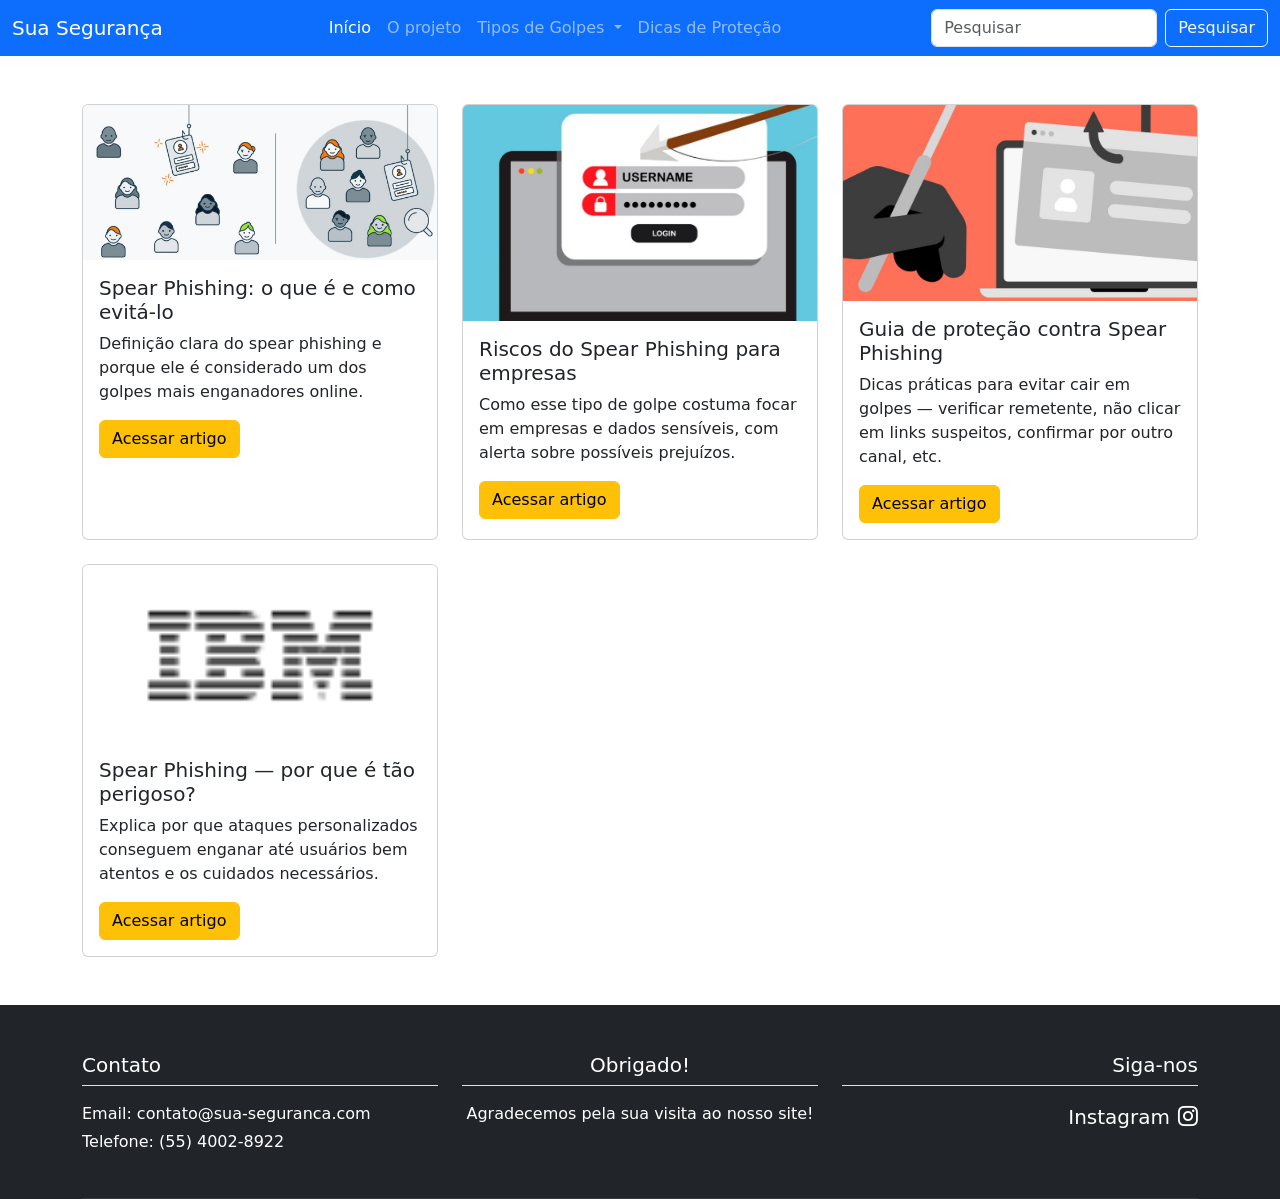
<file: spearphishing.html>
<!DOCTYPE html>
<html lang="pt-br">
<head>

    <link href="https://cdn.jsdelivr.net/npm/bootstrap@5.3.8/dist/css/bootstrap.min.css" rel="stylesheet" integrity="sha384-sRIl4kxILFvY47J16cr9ZwB07vP4J8+LH7qKQnuqkuIAvNWLzeN8tE5YBujZqJLB" crossorigin="anonymous">
    <link href="static/style.css" rel="stylesheet">
    <link rel="stylesheet" href="https://cdn.jsdelivr.net/npm/bootstrap-icons@1.11.0/font/bootstrap-icons.css">

    <meta charset="UTF-8">
    <meta name="viewport" content="width=device-width, initial-scale=1.0">
    <title>Sua Segurança</title>

</head>
<body>

<!----Abertura do Nav---->
     <nav class="navbar navbar-expand-lg navbar-dark bg-primary">
  <div class="container-fluid">
    <a class="navbar-brand" href="index.html">Sua Segurança</a>
    <button class="navbar-toggler" type="button" data-bs-toggle="collapse" data-bs-target="#navbarSupportedContent" aria-controls="navbarSupportedContent" aria-expanded="false" aria-label="Toggle navigation">
      <span class="navbar-toggler-icon"></span>
    </button>
    <div class="collapse navbar-collapse" id="navbarSupportedContent">
      <ul class="navbar-nav mx-auto mb-2 mb-lg-0">
        <li class="nav-item">
          <a class="nav-link active" aria-current="page" href="index.html">Início</a>
        </li>
        <li class="nav-item">
          <a class="nav-link" href="sobreOProjeto.html">O projeto</a>
        </li>

        <li class="nav-item dropdown">
          <a class="nav-link dropdown-toggle" href="#" role="button" data-bs-toggle="dropdown" aria-expanded="false">
            Tipos de Golpes
          </a>
          <ul class="dropdown-menu">
            <li><a class="dropdown-item" href="phishing.html">Phishing</a></li>
            <li><a class="dropdown-item" href="smishing.html">Smishing</a></li>
            <li><a class="dropdown-item" href="vishing.html">Vishing</a></li>
            <li><a class="dropdown-item" href="pharming.html">Pharming</a></li>
            <li><a class="dropdown-item" href="spearphishing.html">Spear Phishing</a></li>
            <li><a class="dropdown-item" href="whaling.html">Whaling</a></li>
          </ul>
        </li>

        <li class="nav-item">
          <a class="nav-link" href="dicas.html">Dicas de Proteção</a> 
        </li>

      </ul>
      <form class="d-flex" role="search" id="searchForm">
        <input class="form-control me-2" type="search" placeholder="Pesquisar" aria-label="Search" id="searchInput">
        <button class="btn btn-outline-light" type="submit">Pesquisar</button>
      </form>
    </div>
  </div>
</nav>

<!----Fechamento do Nav---->




<!---Abertura do container de cards--->
<div class="container my-5">
  <div class="row row-cols-1 row-cols-md-3 g-4">
    
<!--Card 1-->
<div class="col">
  <div class="card h-100">
    <img src="img/imgSpear1.jpg" class="card-img-top" alt="">
    <div class="card-body">
      <h5 class="card-title">Spear Phishing: o que é e como evitá‑lo</h5>
      <p class="card-text">Definição clara do spear phishing e porque ele é considerado um dos golpes mais enganadores online.</p>
      <a href="https://www.avast.com/pt-br/c-spear-phishing" target="_blank" class="btn btn-warning">Acessar artigo</a>
    </div>
  </div>
</div>

<!--Card 3-->
<div class="col">
  <div class="card h-100">
    <img src="img/imgSpear3.jpg" class="card-img-top" alt="">
    <div class="card-body">
      <h5 class="card-title">Riscos do Spear Phishing para empresas</h5>
      <p class="card-text">Como esse tipo de golpe costuma focar em empresas e dados sensíveis, com alerta sobre possíveis prejuízos.</p>
      <a href="https://www.oficinadanet.com.br/seguranca/26552-spear-phishing-a-fraude-ultra-personalizada-que-pode-se-infiltrar-na-sua-empresa" target="_blank" class="btn btn-warning">Acessar artigo</a>
    </div>
  </div>
</div>

<!--Card 4-->
<div class="col">
  <div class="card h-100">
    <img src="img/imgSpear4.jpg" class="card-img-top" alt="">
    <div class="card-body">
      <h5 class="card-title">Guia de proteção contra Spear Phishing</h5>
      <p class="card-text">Dicas práticas para evitar cair em golpes — verificar remetente, não clicar em links suspeitos, confirmar por outro canal, etc.</p>
      <a href="https://nordvpn.com/pt-br/blog/que-e-spear-phishing/" target="_blank" class="btn btn-warning">Acessar artigo</a>
    </div>
  </div>
</div>

<!--Card 6-->
<div class="col">
  <div class="card h-100">
    <img src="img/imgPhising4.png" class="card-img-top" alt="">
    <div class="card-body">
      <h5 class="card-title">Spear Phishing — por que é tão perigoso?</h5>
      <p<p class="card-text">Explica por que ataques personalizados conseguem enganar até usuários bem atentos e os cuidados necessários.</p>
      <a href="https://www.ibm.com/br-pt/think/topics/spear-phishing" target="_blank" class="btn btn-warning">Acessar artigo</a>
    </div>
  </div>
</div>
 
    
  </div>
</div>

<!---Fechamento do container de cards--->


<!-- Rodapé -->
<footer class="bg-dark text-white pt-5">
  <div class="container">

    <div class="row">

      <!-- Contato -->
      <div class="col-md-4 mb-4">
        <h5 class="mb-3 border-bottom pb-2">Contato</h5>
        <p class="mb-1">Email: contato@sua-seguranca.com</p>
        <p class="mb-1">Telefone: (55) 4002-8922</p>

      </div>

      <!-- Mensagem -->
      <div class="col-md-4 mb-4 text-center">
        <h5 class="mb-3 border-bottom pb-2">Obrigado!</h5>
        <p class="mb-0">Agradecemos pela sua visita ao nosso site!</p>
      </div>

      <!-- Redes sociais -->
      <div class="col-md-4 mb-4 text-md-end text-center">
        <h5 class="mb-3 border-bottom pb-2">Siga-nos</h5>
        <div class="d-flex justify-content-center justify-content-md-end">
          <a href="https://www.instagram.com/computacaouri" target="_blank" class="text-white fs-5 d-inline-flex align-items-center text-decoration-none" aria-label="Instagram">
            <span class="me-2">Instagram</span>
            <i class="bi bi-instagram"></i>
          </a>
        </div>
      </div>

    </div>

    <hr class="border-secondary">

  </div>
</footer>


<script src="https://cdn.jsdelivr.net/npm/bootstrap@5.3.8/dist/js/bootstrap.bundle.min.js" integrity="sha384-FKyoEForCGlyvwx9Hj09JcYn3nv7wiPVlz7YYwJrWVcXK/BmnVDxM+D2scQbITxI" crossorigin="anonymous"></script>
<script src="static/app.js"></script>
</body>
</html>
</file>
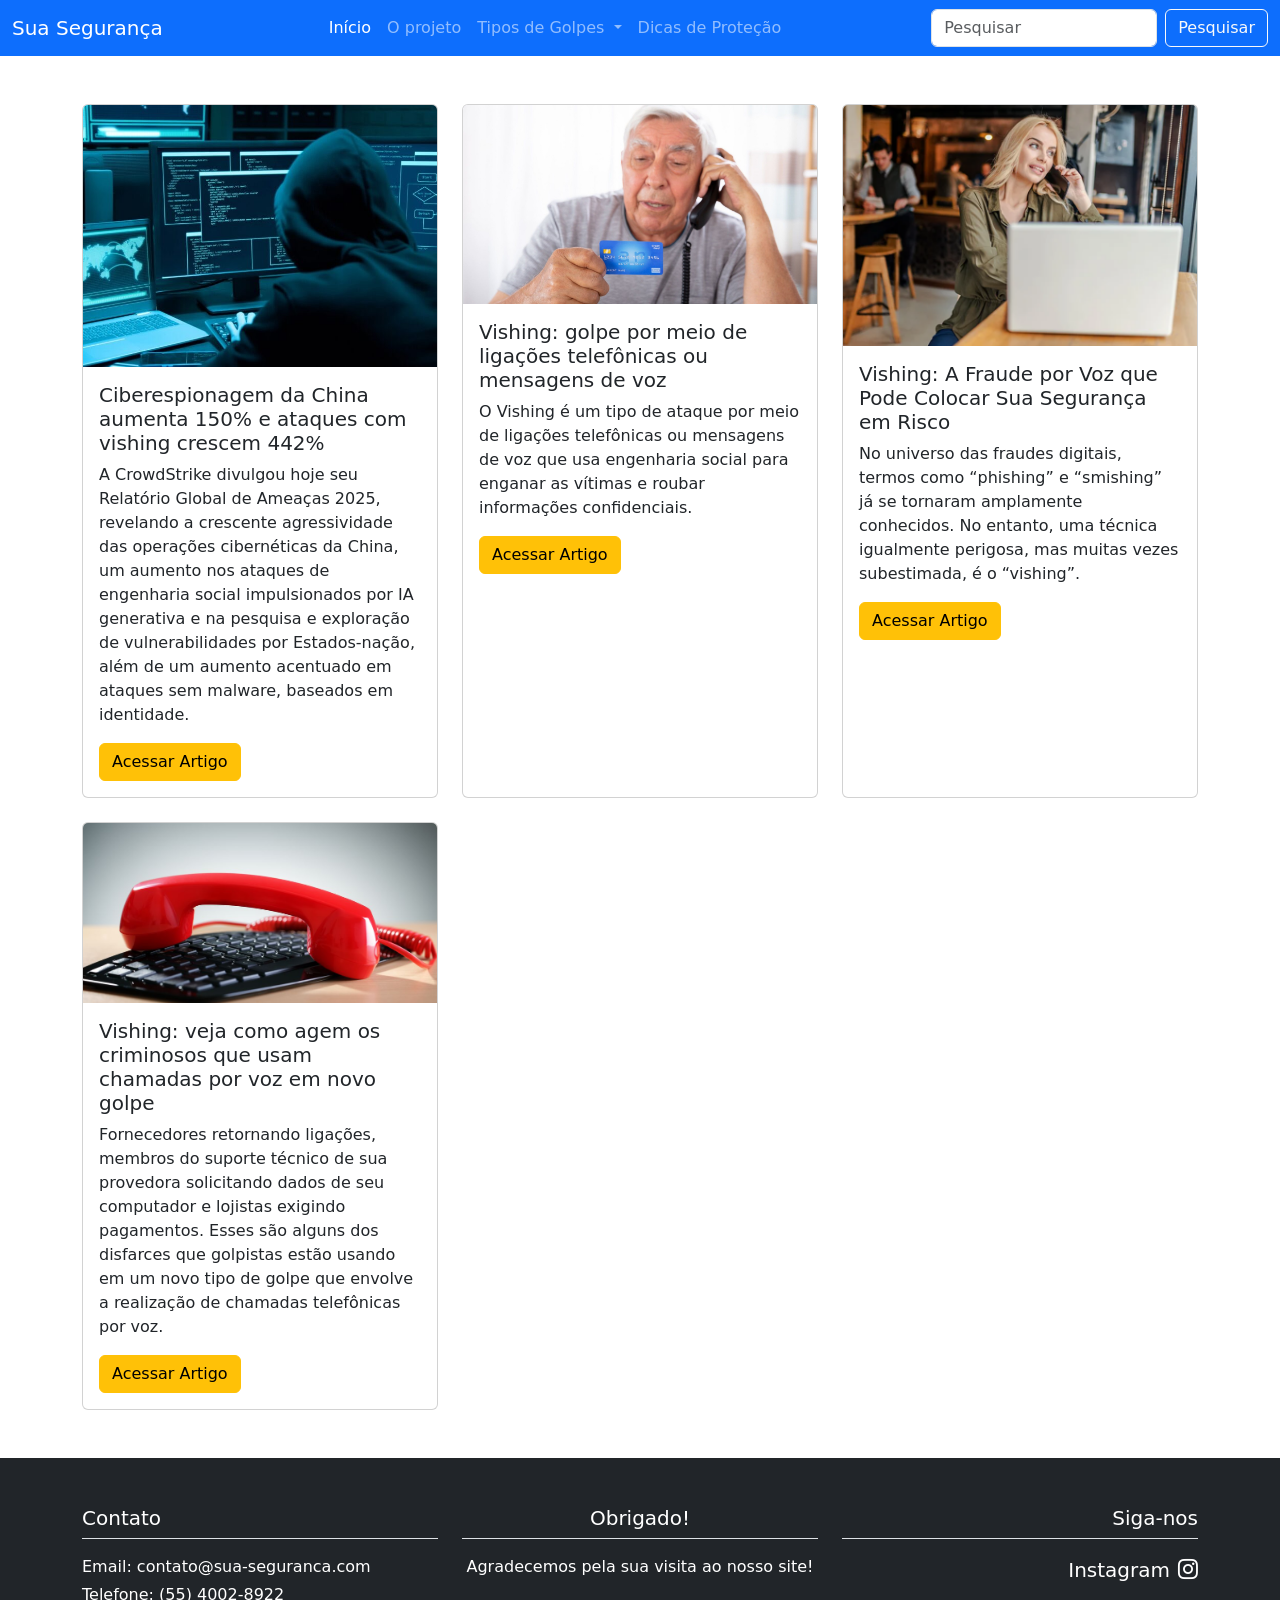
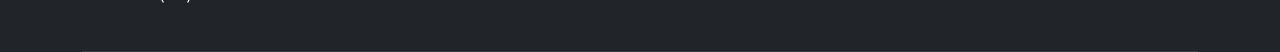
<file: vishing.html>
<!DOCTYPE html>
<html lang="pt-br">
<head>

    <link href="https://cdn.jsdelivr.net/npm/bootstrap@5.3.8/dist/css/bootstrap.min.css" rel="stylesheet" integrity="sha384-sRIl4kxILFvY47J16cr9ZwB07vP4J8+LH7qKQnuqkuIAvNWLzeN8tE5YBujZqJLB" crossorigin="anonymous">
    <link href="static/style.css" rel="stylesheet">
    <link rel="stylesheet" href="https://cdn.jsdelivr.net/npm/bootstrap-icons@1.11.0/font/bootstrap-icons.css">

    <meta charset="UTF-8">
    <meta name="viewport" content="width=device-width, initial-scale=1.0">
    <title>Sua Segurança</title>

</head>
<body>

<!----Abertura do Nav---->
     <nav class="navbar navbar-expand-lg navbar-dark bg-primary">
  <div class="container-fluid">
    <a class="navbar-brand" href="index.html">Sua Segurança</a>
    <button class="navbar-toggler" type="button" data-bs-toggle="collapse" data-bs-target="#navbarSupportedContent" aria-controls="navbarSupportedContent" aria-expanded="false" aria-label="Toggle navigation">
      <span class="navbar-toggler-icon"></span>
    </button>
    <div class="collapse navbar-collapse" id="navbarSupportedContent">
      <ul class="navbar-nav mx-auto mb-2 mb-lg-0">
        <li class="nav-item">
          <a class="nav-link active" aria-current="page" href="index.html">Início</a>
        </li>
        <li class="nav-item">
          <a class="nav-link" href="sobreOProjeto.html">O projeto</a>
        </li>

        <li class="nav-item dropdown">
          <a class="nav-link dropdown-toggle" href="#" role="button" data-bs-toggle="dropdown" aria-expanded="false">
            Tipos de Golpes
          </a>
          <ul class="dropdown-menu">
            <li><a class="dropdown-item" href="phishing.html">Phishing</a></li>
            <li><a class="dropdown-item" href="smishing.html">Smishing</a></li>
            <li><a class="dropdown-item" href="vishing.html">Vishing</a></li>
            <li><a class="dropdown-item" href="pharming.html">Pharming</a></li>
            <li><a class="dropdown-item" href="spearphishing.html">Spear Phishing</a></li>
            <li><a class="dropdown-item" href="whaling.html">Whaling</a></li>
          </ul>
        </li>

        <li class="nav-item">
          <a class="nav-link" href="dicas.html">Dicas de Proteção</a> 
        </li>

      </ul>
      <form class="d-flex" role="search" id="searchForm">
        <input class="form-control me-2" type="search" placeholder="Pesquisar" aria-label="Search" id="searchInput">
        <button class="btn btn-outline-light" type="submit">Pesquisar</button>
      </form>
    </div>
  </div>
</nav>

<!----Fechamento do Nav---->




<!---Abertura do container de cards--->
<div class="container my-5">
  <div class="row row-cols-1 row-cols-md-3 g-4">
    
    <!--Card-->
    <div class="col">
      <div class="card h-100">
        <img src="img/imgVishing1.jpg" class="card-img-top" alt="">
        <div class="card-body">
          <h5 class="card-title">Ciberespionagem da China aumenta 150% e ataques com vishing crescem 442%</h5>
          <p class="card-text">A CrowdStrike divulgou hoje seu Relatório Global de Ameaças 2025, revelando a crescente agressividade das operações cibernéticas da China, um aumento nos ataques de engenharia social impulsionados por IA generativa e na pesquisa e exploração de vulnerabilidades por Estados-nação, além de um aumento acentuado em ataques sem malware, baseados em identidade.</p>
          <a href="https://tiinside.com.br/06/03/2025/ciberespionagem-da-china-aumenta-150-e-ataques-com-vishing-crescem-442 " target="_blank" class="btn btn-warning">Acessar Artigo</a>
        </div>
      </div>
    </div>
    <!--Fechamento Card-->

    <!--Card-->
    <div class="col">
      <div class="card h-100">
        <img src="img/imgVishing2.jpg" class="card-img-top" alt="">
        <div class="card-body">
          <h5 class="card-title">Vishing: golpe por meio de ligações telefônicas ou mensagens de voz</h5>
          <p class="card-text">O Vishing é um tipo de ataque por meio de ligações telefônicas ou mensagens de voz que usa engenharia social para enganar as vítimas e roubar informações confidenciais.</p>
          <a href="https://www.welivesecurity.com/br/2021/05/21/vishing-golpe-por-meio-de-ligacoes-telefonicas-ou-mensagens-de-voz" target="_blank" class="btn btn-warning">Acessar Artigo</a>
        </div>
      </div>
    </div>
    <!--Fechamento Card-->

    <!--Card-->
    <div class="col">
      <div class="card h-100">
        <img src="img/imgVishing3.png" class="card-img-top" alt="">
        <div class="card-body">
          <h5 class="card-title">Vishing: A Fraude por Voz que Pode Colocar Sua Segurança em Risco</h5>
          <p class="card-text">No universo das fraudes digitais, termos como “phishing” e “smishing” já se tornaram amplamente conhecidos. No entanto, uma técnica igualmente perigosa, mas muitas vezes subestimada, é o “vishing”.</p>
          <a href="https://www.varitus.com.br/v-tech/vishing-a-fraude-por-voz-que-pode-colocar-sua-seguranca-em-risco/2303" target="_blank" class="btn btn-warning">Acessar Artigo</a>
        </div>
      </div>
    </div>
    <!--Fechamento Card-->

        <!--Card-->
    <div class="col">
      <div class="card h-100">
        <img src="img/imgVishing4.png" class="card-img-top" alt="">
        <div class="card-body">
          <h5 class="card-title">Vishing: veja como agem os criminosos que usam chamadas por voz em novo golpe</h5>
          <p class="card-text">Fornecedores retornando ligações, membros do suporte técnico de sua provedora solicitando dados de seu computador e lojistas exigindo pagamentos. Esses são alguns dos disfarces que golpistas estão usando em um novo tipo de golpe que envolve a realização de chamadas telefônicas por voz.</p>
          <a href="https://canaltech.com.br/seguranca/vishing-veja-como-agem-os-criminosos-que-usam-chamadas-por-voz-em-novo-golpe-188792/" target="_blank" class="btn btn-warning">Acessar Artigo</a>
        </div>
      </div>
    </div>
    <!--Fechamento Card-->
    
  </div>
</div>

<!---Fechamento do container de cards--->


<!-- Rodapé -->
<footer class="bg-dark text-white pt-5">
  <div class="container">

    <div class="row">

      <!-- Contato -->
      <div class="col-md-4 mb-4">
        <h5 class="mb-3 border-bottom pb-2">Contato</h5>
        <p class="mb-1">Email: contato@sua-seguranca.com</p>
        <p class="mb-1">Telefone: (55) 4002-8922</p>

      </div>

      <!-- Mensagem -->
      <div class="col-md-4 mb-4 text-center">
        <h5 class="mb-3 border-bottom pb-2">Obrigado!</h5>
        <p class="mb-0">Agradecemos pela sua visita ao nosso site!</p>
      </div>

      <!-- Redes sociais -->
      <div class="col-md-4 mb-4 text-md-end text-center">
        <h5 class="mb-3 border-bottom pb-2">Siga-nos</h5>
        <div class="d-flex justify-content-center justify-content-md-end">
          <a href="https://www.instagram.com/computacaouri" target="_blank" class="text-white fs-5 d-inline-flex align-items-center text-decoration-none" aria-label="Instagram">
            <span class="me-2">Instagram</span>
            <i class="bi bi-instagram"></i>
          </a>
        </div>
      </div>

    </div>

    <hr class="border-secondary">

  </div>
</footer>


<script src="https://cdn.jsdelivr.net/npm/bootstrap@5.3.8/dist/js/bootstrap.bundle.min.js" integrity="sha384-FKyoEForCGlyvwx9Hj09JcYn3nv7wiPVlz7YYwJrWVcXK/BmnVDxM+D2scQbITxI" crossorigin="anonymous"></script>
<script src="static/app.js"></script>
</body>
</html>
</file>
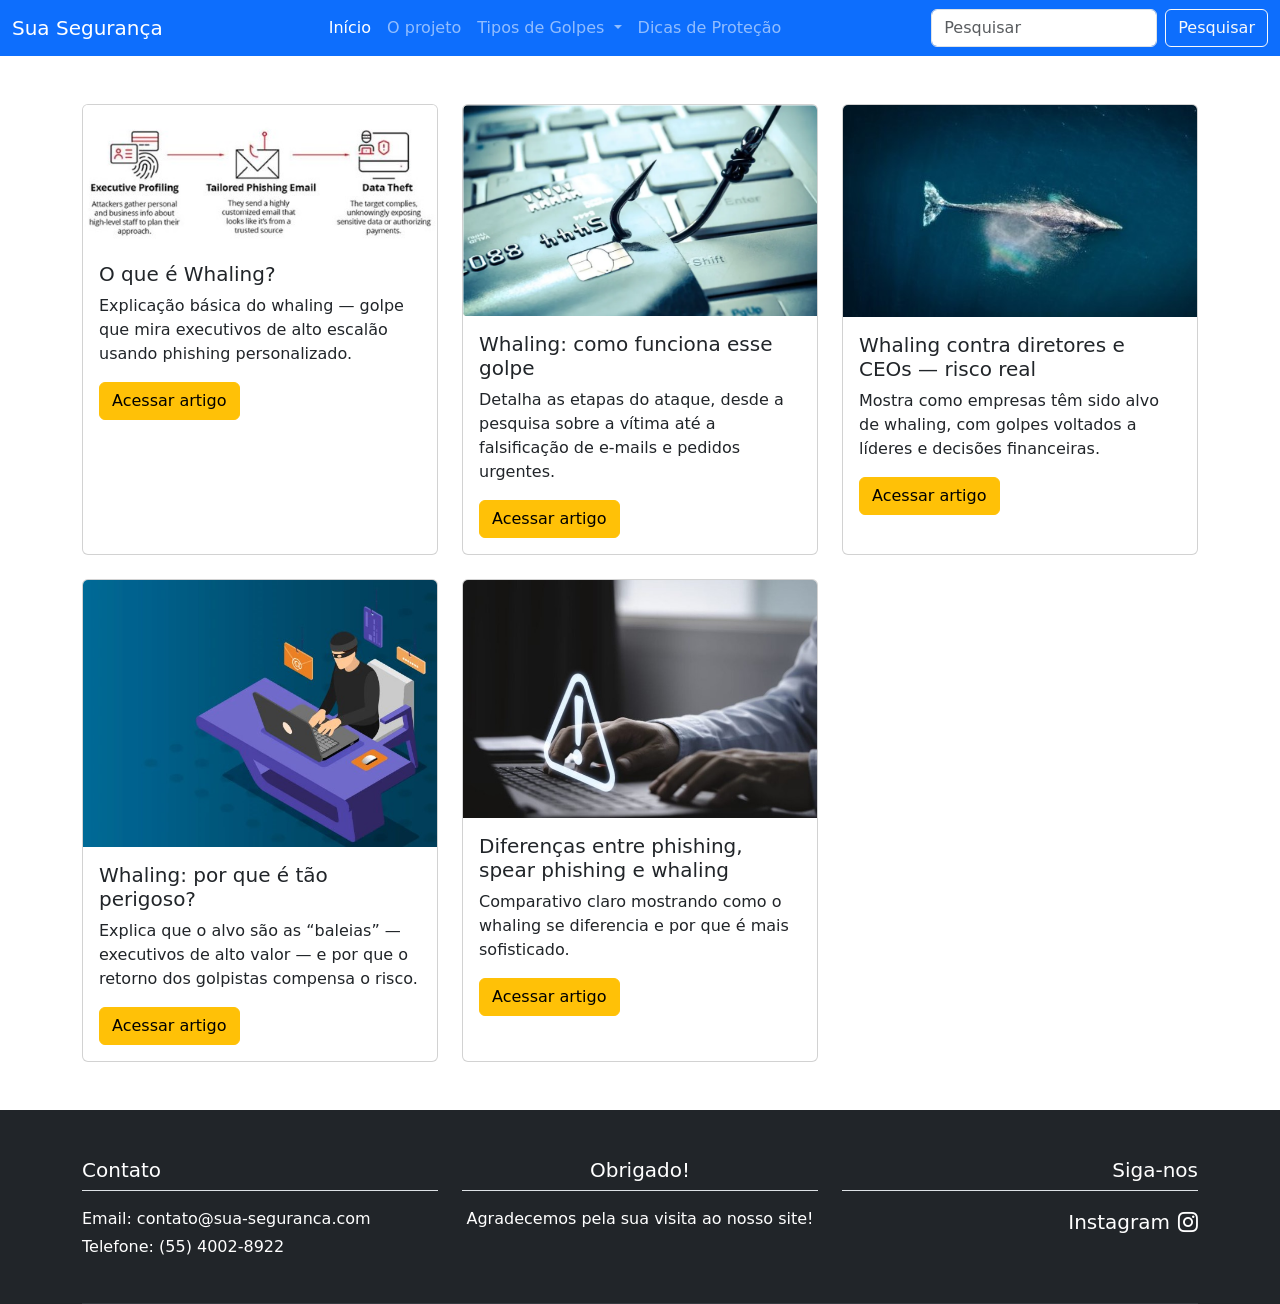
<file: whaling.html>
<!DOCTYPE html>
<html lang="pt-br">
<head>

    <link href="https://cdn.jsdelivr.net/npm/bootstrap@5.3.8/dist/css/bootstrap.min.css" rel="stylesheet" integrity="sha384-sRIl4kxILFvY47J16cr9ZwB07vP4J8+LH7qKQnuqkuIAvNWLzeN8tE5YBujZqJLB" crossorigin="anonymous">
    <link href="static/style.css" rel="stylesheet">
    <link rel="stylesheet" href="https://cdn.jsdelivr.net/npm/bootstrap-icons@1.11.0/font/bootstrap-icons.css">

    <meta charset="UTF-8">
    <meta name="viewport" content="width=device-width, initial-scale=1.0">
    <title>Sua Segurança</title>

</head>
<body>

<!----Abertura do Nav---->
     <nav class="navbar navbar-expand-lg navbar-dark bg-primary">
  <div class="container-fluid">
    <a class="navbar-brand" href="index.html">Sua Segurança</a>
    <button class="navbar-toggler" type="button" data-bs-toggle="collapse" data-bs-target="#navbarSupportedContent" aria-controls="navbarSupportedContent" aria-expanded="false" aria-label="Toggle navigation">
      <span class="navbar-toggler-icon"></span>
    </button>
    <div class="collapse navbar-collapse" id="navbarSupportedContent">
      <ul class="navbar-nav mx-auto mb-2 mb-lg-0">
        <li class="nav-item">
          <a class="nav-link active" aria-current="page" href="index.html">Início</a>
        </li>
        <li class="nav-item">
          <a class="nav-link" href="sobreOProjeto.html">O projeto</a>
        </li>

        <li class="nav-item dropdown">
          <a class="nav-link dropdown-toggle" href="#" role="button" data-bs-toggle="dropdown" aria-expanded="false">
            Tipos de Golpes
          </a>
          <ul class="dropdown-menu">
            <li><a class="dropdown-item" href="phishing.html">Phishing</a></li>
            <li><a class="dropdown-item" href="smishing.html">Smishing</a></li>
            <li><a class="dropdown-item" href="vishing.html">Vishing</a></li>
            <li><a class="dropdown-item" href="pharming.html">Pharming</a></li>
            <li><a class="dropdown-item" href="spearphishing.html">Spear Phishing</a></li>
            <li><a class="dropdown-item" href="whaling.html">Whaling</a></li>
          </ul>
        </li>

        <li class="nav-item">
          <a class="nav-link" href="dicas.html">Dicas de Proteção</a> 
        </li>

      </ul>
      <form class="d-flex" role="search" id="searchForm">
        <input class="form-control me-2" type="search" placeholder="Pesquisar" aria-label="Search" id="searchInput">
        <button class="btn btn-outline-light" type="submit">Pesquisar</button>
      </form>
    </div>
  </div>
</nav>

<!----Fechamento do Nav---->




<!---Abertura do container de cards--->
<div class="container my-5">
  <div class="row row-cols-1 row-cols-md-3 g-4">
    
    <!--Card 1-->
<div class="col">
  <div class="card h-100">
    <img src="img/imgWhaling1.jpg" class="card-img-top" alt="">
    <div class="card-body">
      <h5 class="card-title">O que é Whaling?</h5>
      <p class="card-text">Explicação básica do whaling — golpe que mira executivos de alto escalão usando phishing personalizado.</p>
      <a href="https://www.trendmicro.com/pt_br/what-is/phishing/whaling.html" target="_blank" class="btn btn-warning">Acessar artigo</a>
    </div>
  </div>
</div>

<!--Card 2-->
<div class="col">
  <div class="card h-100">
    <img src="img/imgPhising3.png" class="card-img-top" alt="">
    <div class="card-body">
      <h5 class="card-title">Whaling: como funciona esse golpe</h5>
      <p class="card-text">Detalha as etapas do ataque, desde a pesquisa sobre a vítima até a falsificação de e-mails e pedidos urgentes.</p>
      <a href="https://www.kaspersky.com.br/resource-center/definitions/what-is-a-whaling-attack" target="_blank" class="btn btn-warning">Acessar artigo</a>
    </div>
  </div>
</div>

<!--Card 3-->
<div class="col">
  <div class="card h-100">
    <img src="img/imgWhaling3.jpg" class="card-img-top" alt="">
    <div class="card-body">
      <h5 class="card-title">Whaling contra diretores e CEOs — risco real</h5>
      <p class="card-text">Mostra como empresas têm sido alvo de whaling, com golpes voltados a líderes e decisões financeiras.</p>
      <a href="https://portal.comunique-se.com.br/306482-como-funciona-o-whaling-tatica-de-cibercrime-que-mira-c-levels-e-diretores/" target="_blank" class="btn btn-warning">Acessar artigo</a>
    </div>
  </div>
</div>

<!--Card 4-->
<div class="col">
  <div class="card h-100">
    <img src="img/imgWhaling4.jpg" class="card-img-top" alt="">
    <div class="card-body">
      <h5 class="card-title">Whaling: por que é tão perigoso?</h5>
      <p class="card-text">Explica que o alvo são as “baleias” — executivos de alto valor — e por que o retorno dos golpistas compensa o risco.</p>
      <a href="https://www.contacta.com.br/blog/phishing-conheca-os-principais-tipos" target="_blank" class="btn btn-warning">Acessar artigo</a>
    </div>
  </div>
</div>

<!--Card 5-->
<div class="col">
  <div class="card h-100">
    <img src="img/imgWhaling5.jpg" class="card-img-top" alt="">
    <div class="card-body">
      <h5 class="card-title">Diferenças entre phishing, spear phishing e whaling</h5>
      <p class="card-text">Comparativo claro mostrando como o whaling se diferencia e por que é mais sofisticado.</p>
      <a href="https://esr.rnp.br/seguranca/ataques-phishing-o-que-e/" target="_blank" class="btn btn-warning">Acessar artigo</a>
    </div>
  </div>
</div>    
    
  </div>
</div>

<!---Fechamento do container de cards--->


<!-- Rodapé -->
<footer class="bg-dark text-white pt-5">
  <div class="container">

    <div class="row">

      <!-- Contato -->
      <div class="col-md-4 mb-4">
        <h5 class="mb-3 border-bottom pb-2">Contato</h5>
        <p class="mb-1">Email: contato@sua-seguranca.com</p>
        <p class="mb-1">Telefone: (55) 4002-8922</p>

      </div>

      <!-- Mensagem -->
      <div class="col-md-4 mb-4 text-center">
        <h5 class="mb-3 border-bottom pb-2">Obrigado!</h5>
        <p class="mb-0">Agradecemos pela sua visita ao nosso site!</p>
      </div>

      <!-- Redes sociais -->
      <div class="col-md-4 mb-4 text-md-end text-center">
        <h5 class="mb-3 border-bottom pb-2">Siga-nos</h5>
        <div class="d-flex justify-content-center justify-content-md-end">
          <a href="https://www.instagram.com/computacaouri" target="_blank" class="text-white fs-5 d-inline-flex align-items-center text-decoration-none" aria-label="Instagram">
            <span class="me-2">Instagram</span>
            <i class="bi bi-instagram"></i>
          </a>
        </div>
      </div>

    </div>

    <hr class="border-secondary">

  </div>
</footer>


<script src="https://cdn.jsdelivr.net/npm/bootstrap@5.3.8/dist/js/bootstrap.bundle.min.js" integrity="sha384-FKyoEForCGlyvwx9Hj09JcYn3nv7wiPVlz7YYwJrWVcXK/BmnVDxM+D2scQbITxI" crossorigin="anonymous"></script>
<script src="static/app.js"></script>
</body>
</html>
</file>
<file: static/style.css>
footer {
    margin-bottom: 0;
}

html, body {
    height: 100%;
}

#titulo1 {
    text-align: left;
    margin: 20px;
    border-bottom: 2px solid #b6b1b1;
    font-weight: bold;
}

#dicastexto {
    text-align: justify;
    margin-left: 100px;
    margin-right: 100px;
    font-size: 20px;
    text-indent: 50px;
}
</file>
